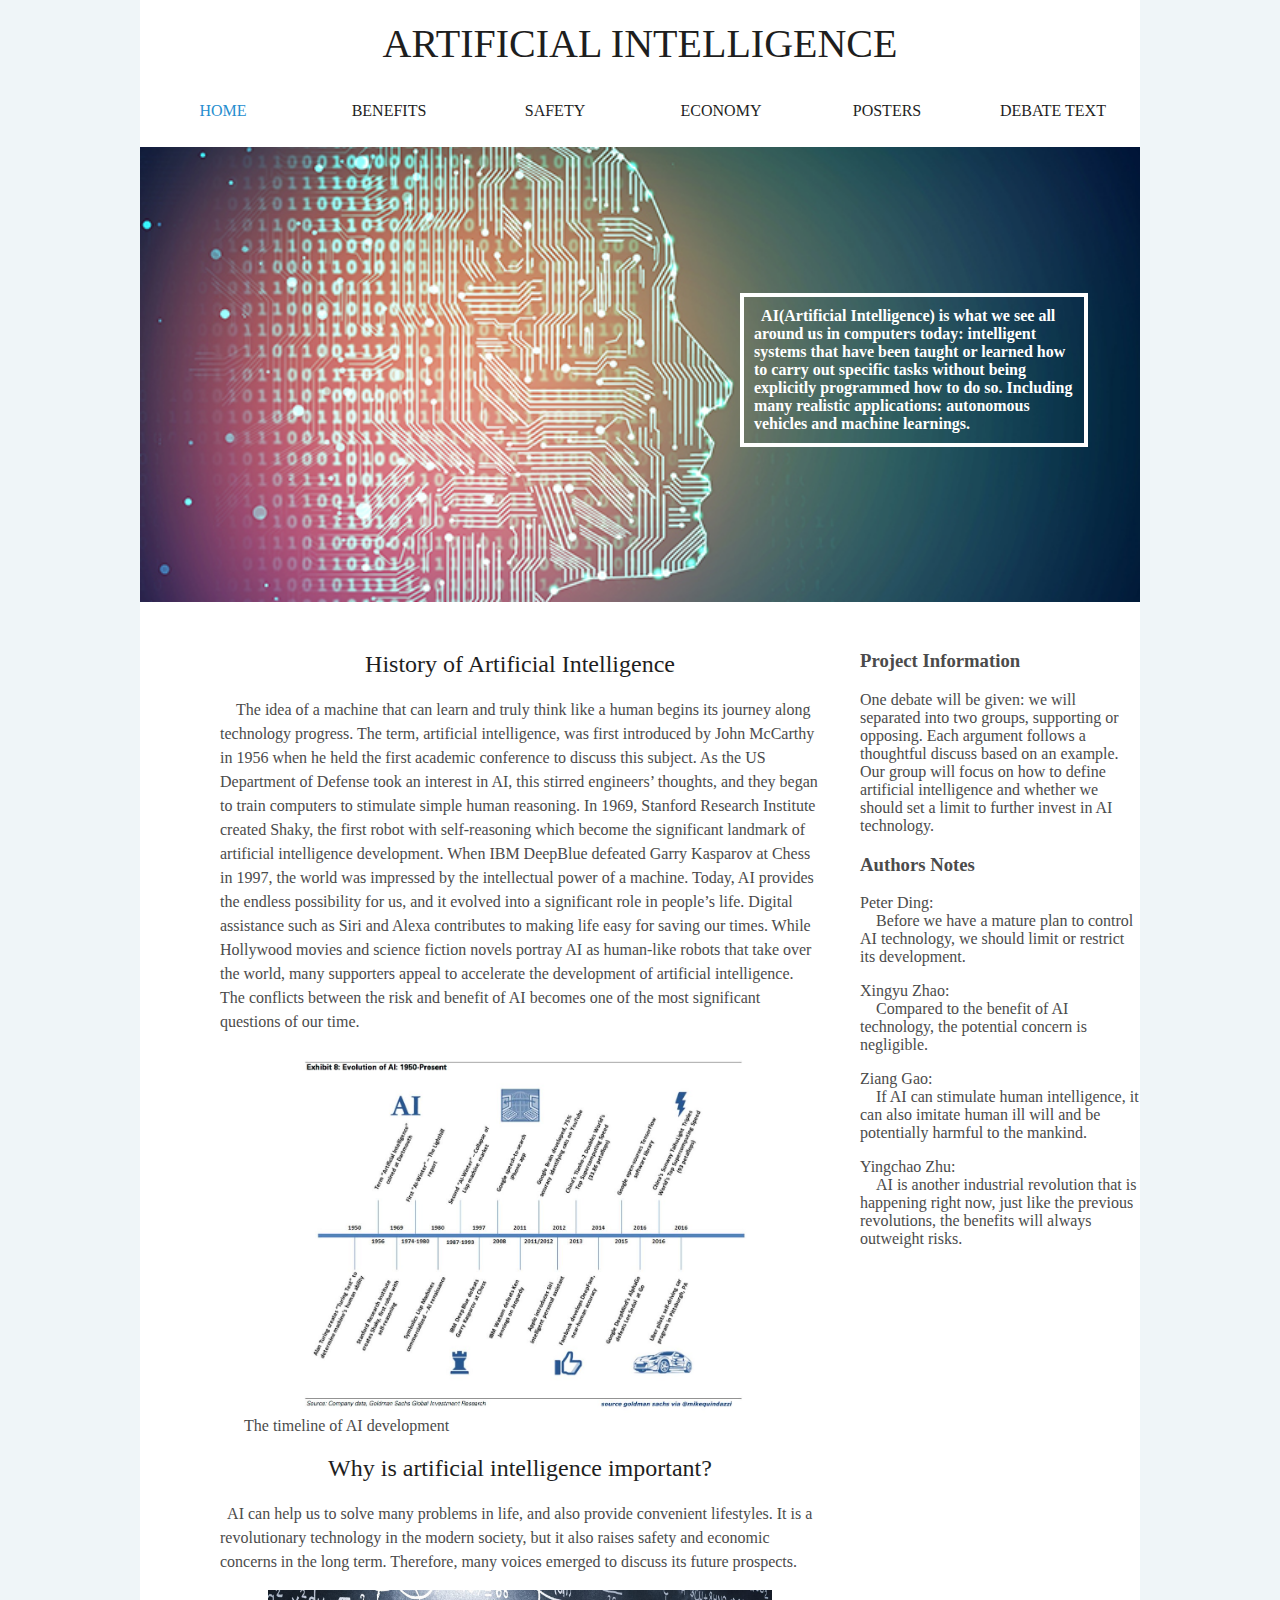
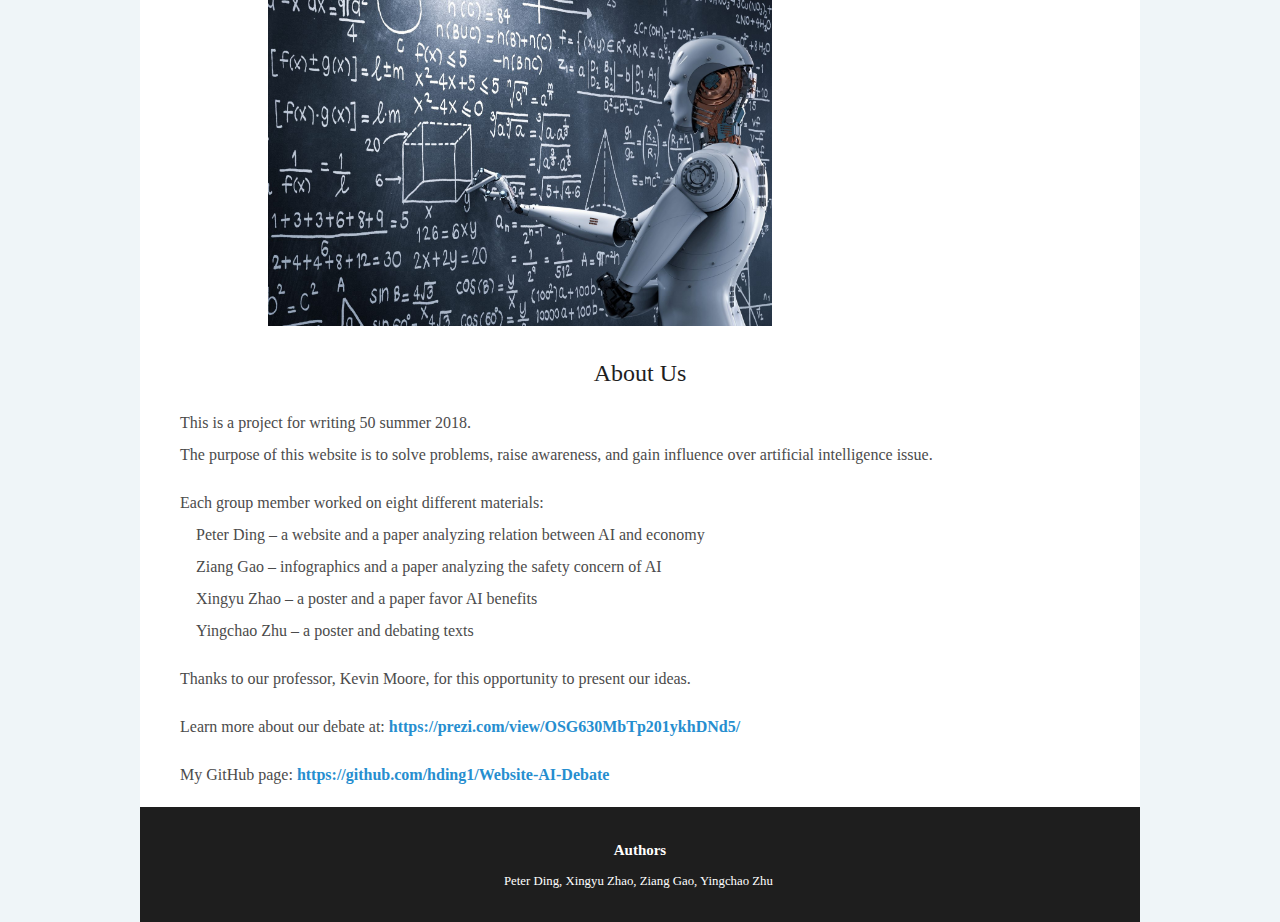
<file: myWeb/index.html>
<!doctype html>
<html>
<head>
<meta charset="UTF-8">
<title>Artificial Intelligence</title>
<link href="styles/reponsive.css" rel="stylesheet" type="text/css">
<!--The following script tag downloads a font from the Adobe Edge Web Fonts server for use within the web page. We recommend that you do not modify it.--><script>var __adobewebfontsappname__="dreamweaver"</script><script src="http://use.edgefonts.net/source-code-pro:n2:default.js" type="text/javascript"></script>
</head>

<body>
<div id="wrapper">
  <header>
    <h1>Artificial Intelligence </h1>
    <nav>
      <h2 id="menulink"><a href="#navlinks">Menu </a></h2>
   	  <ul class="displayed" id="navlinks">
       	<li><a href="index.html" class="thispage">Home</a></li>
       	<li><a href="benefit.html">Benefits</a></li>
		<li><a href="safety.html">Safety</a></li>
		<li><a href="economy.html">Economy</a></li>
       	<li><a href="Posters.html">Posters</a></li>
       	<li><a href="debatetext.html">Debate Text </a></li>
      	</ul>
    </nav>
  </header>
  <div id="hero">
<img src="images/artificial-intelligence-feature.jpg" alt="index picture"/>
<p> &nbsp; AI(Artificial Intelligence) is what we see all around us in computers today: intelligent systems that have been taught or learned how to carry out specific tasks without being explicitly programmed how to do so. Including many realistic applications: autonomous vehicles and machine learnings.</p>
  </div>
	  <aside>
  <h3>Project Information</h3>
  <p>One debate will be given: we will separated into two groups, supporting or opposing. Each argument follows a thoughtful discuss based on an example. Our group will focus on how to define artificial intelligence and whether we should set a limit to further invest in AI technology. </p>
	  <h3>Authors Notes</h3>
      <p>Peter Ding: <br>&emsp;Before we have a mature plan to control AI technology, we should limit or restrict its development.</p>
	  <p>Xingyu Zhao: <br>&emsp;Compared to the benefit of AI technology, the potential concern is negligible. </p>
	  <p>Ziang Gao: <br>
	     If AI can stimulate human intelligence, it can also imitate human ill will and be potentially harmful to the mankind.</p>
	  <p>Yingchao Zhu: <br>&emsp;AI is another industrial revolution that is happening right now, just like the previous revolutions, the benefits will always outweight risks.</p>
  </aside>
  <main>
    <h2>History of Artificial Intelligence</h2>
    <p align="left">&emsp;The idea of a machine that can learn and truly think like a human begins its journey along technology progress. The term, artificial intelligence, was first introduced by John McCarthy in 1956 when he held the first academic conference to discuss this subject. As the US Department of Defense took an interest in AI, this stirred engineers’ thoughts, and they began to train computers to stimulate simple human reasoning. In 1969, Stanford Research Institute created Shaky, the first robot with self-reasoning which become the significant landmark of artificial intelligence development. When IBM DeepBlue defeated Garry Kasparov at Chess in 1997, the world was impressed by the intellectual power of a machine. Today, AI provides the endless possibility for us, and it evolved into a significant role in people’s life. Digital assistance such as Siri and Alexa contributes to making life easy for saving our times. While Hollywood movies and science fiction novels portray AI as human-like robots that take over the world, many supporters appeal to accelerate the development of artificial intelligence. The conflicts between the risk and benefit of AI becomes one of the most significant questions of our time. 
    </p>
    <figure><img src="images/AI_history.jpg" alt="&quot;&quot;"><figcaption>The timeline of AI development</figcaption>
    </figure>
<h2>Why is artificial intelligence important?</h2>
<p> &nbsp; AI can help us to solve many problems in life, and also provide convenient lifestyles. It is a revolutionary technology in the modern society, but it also raises safety and economic concerns in the long term. Therefore, many voices emerged to discuss its future prospects.</p>
<img src="images/index_picture1.jpg">  
	</main>
	

	  	<article>
	<h2>About Us</h2>
    <p>This is a project for writing 50 summer 2018. <br>
    The purpose of this website is to solve problems, raise awareness, and gain influence over artificial intelligence issue.</p>
    <p>Each group member worked on eight different materials:<br>
      &emsp;Peter Ding – a website and a paper analyzing relation between AI and economy<br>
      &emsp;Ziang Gao – infographics and a paper analyzing the safety concern of AI<br>
      &emsp;Xingyu Zhao – a poster and a paper favor AI benefits<br>
      &emsp;Yingchao Zhu – a poster and debating texts</p>
    <p>Thanks to our professor, Kevin Moore, for this opportunity to present our ideas.</p>
    <p>Learn more about our debate at: <a href="https://prezi.com/view/OSG630MbTp201ykhDNd5/">https://prezi.com/view/OSG630MbTp201ykhDNd5/</a></p>
    <p>My GitHub page: <a href="https://github.com/hding1/Website-AI-Debate">https://github.com/hding1/Website-AI-Debate</a></p>
    </article>
  <footer>
  <h3>Authors</h3>
  <p>Peter Ding,&nbsp;Xingyu Zhao, Ziang Gao, Yingchao Zhu&nbsp;</p>
  </footer>
  <script type="text/javascript" src="js/menu.js"></script>
</div>
</body>
</html>
</file>
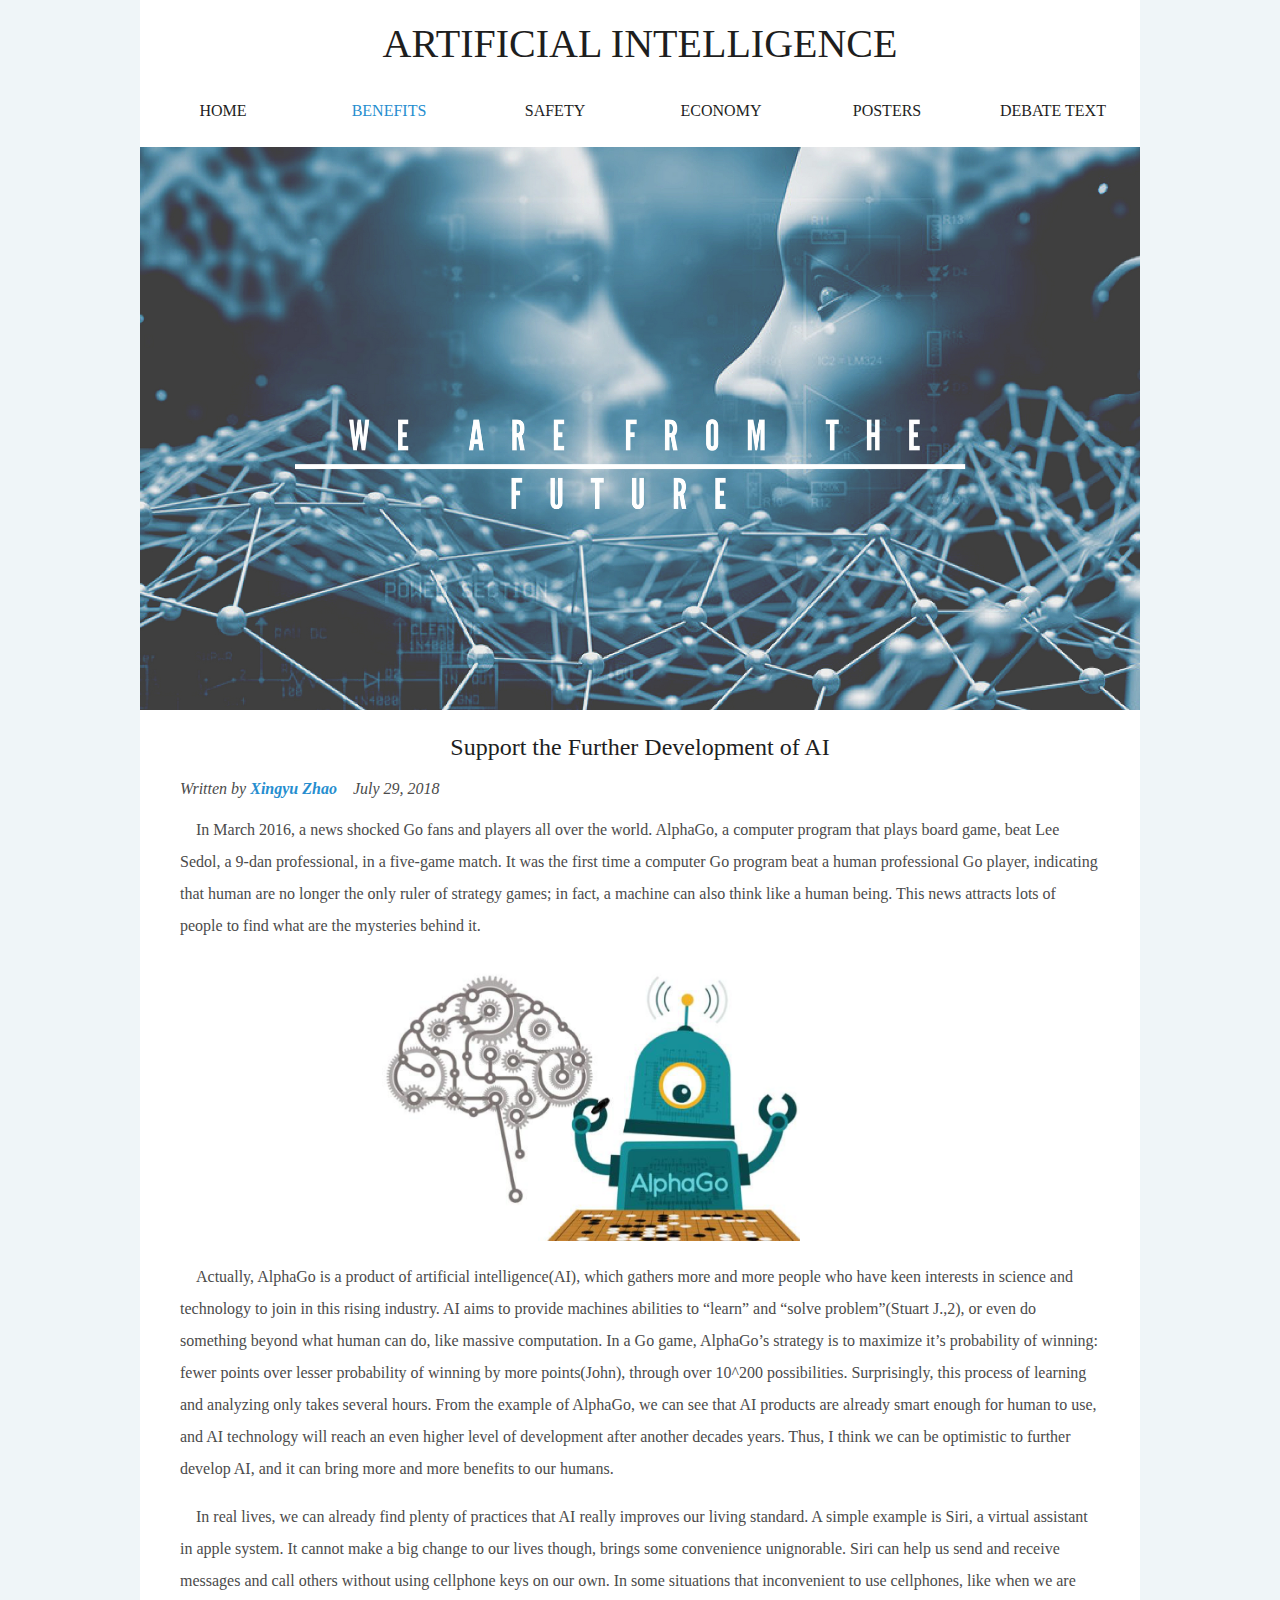
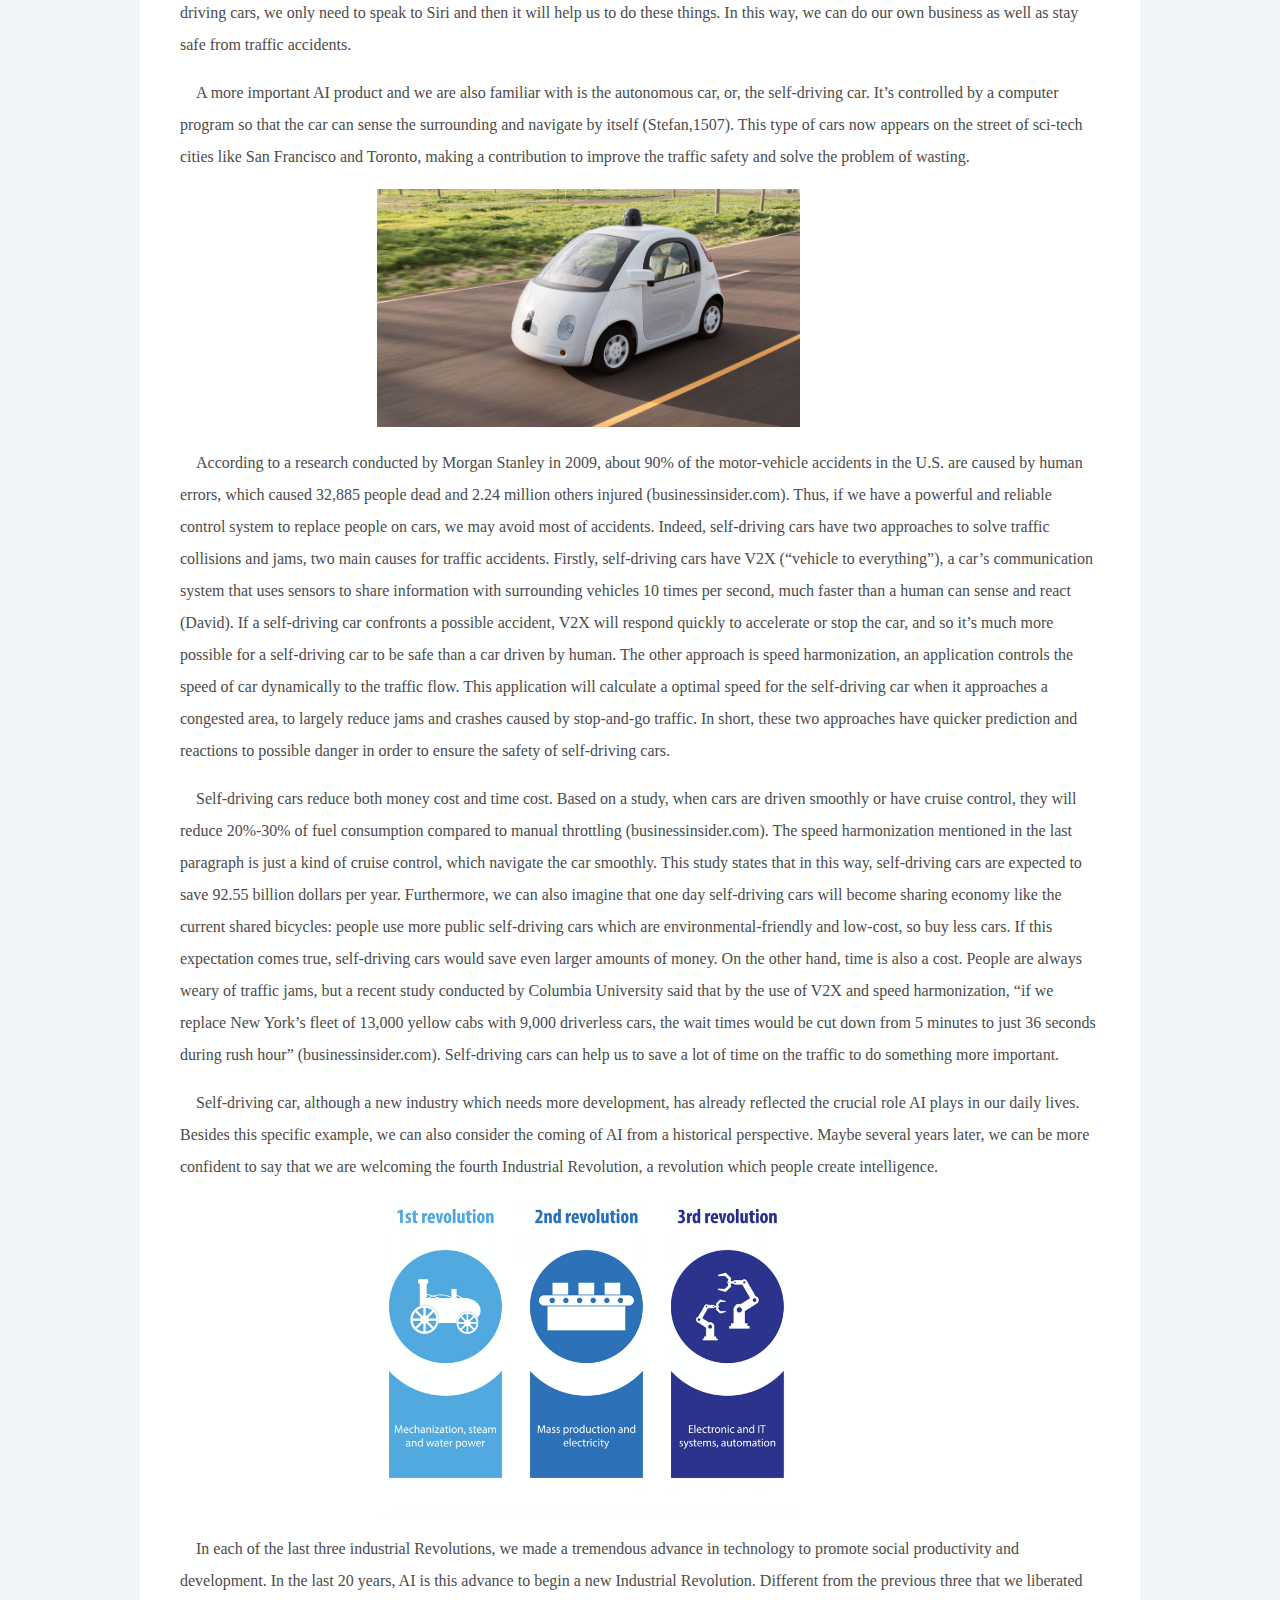
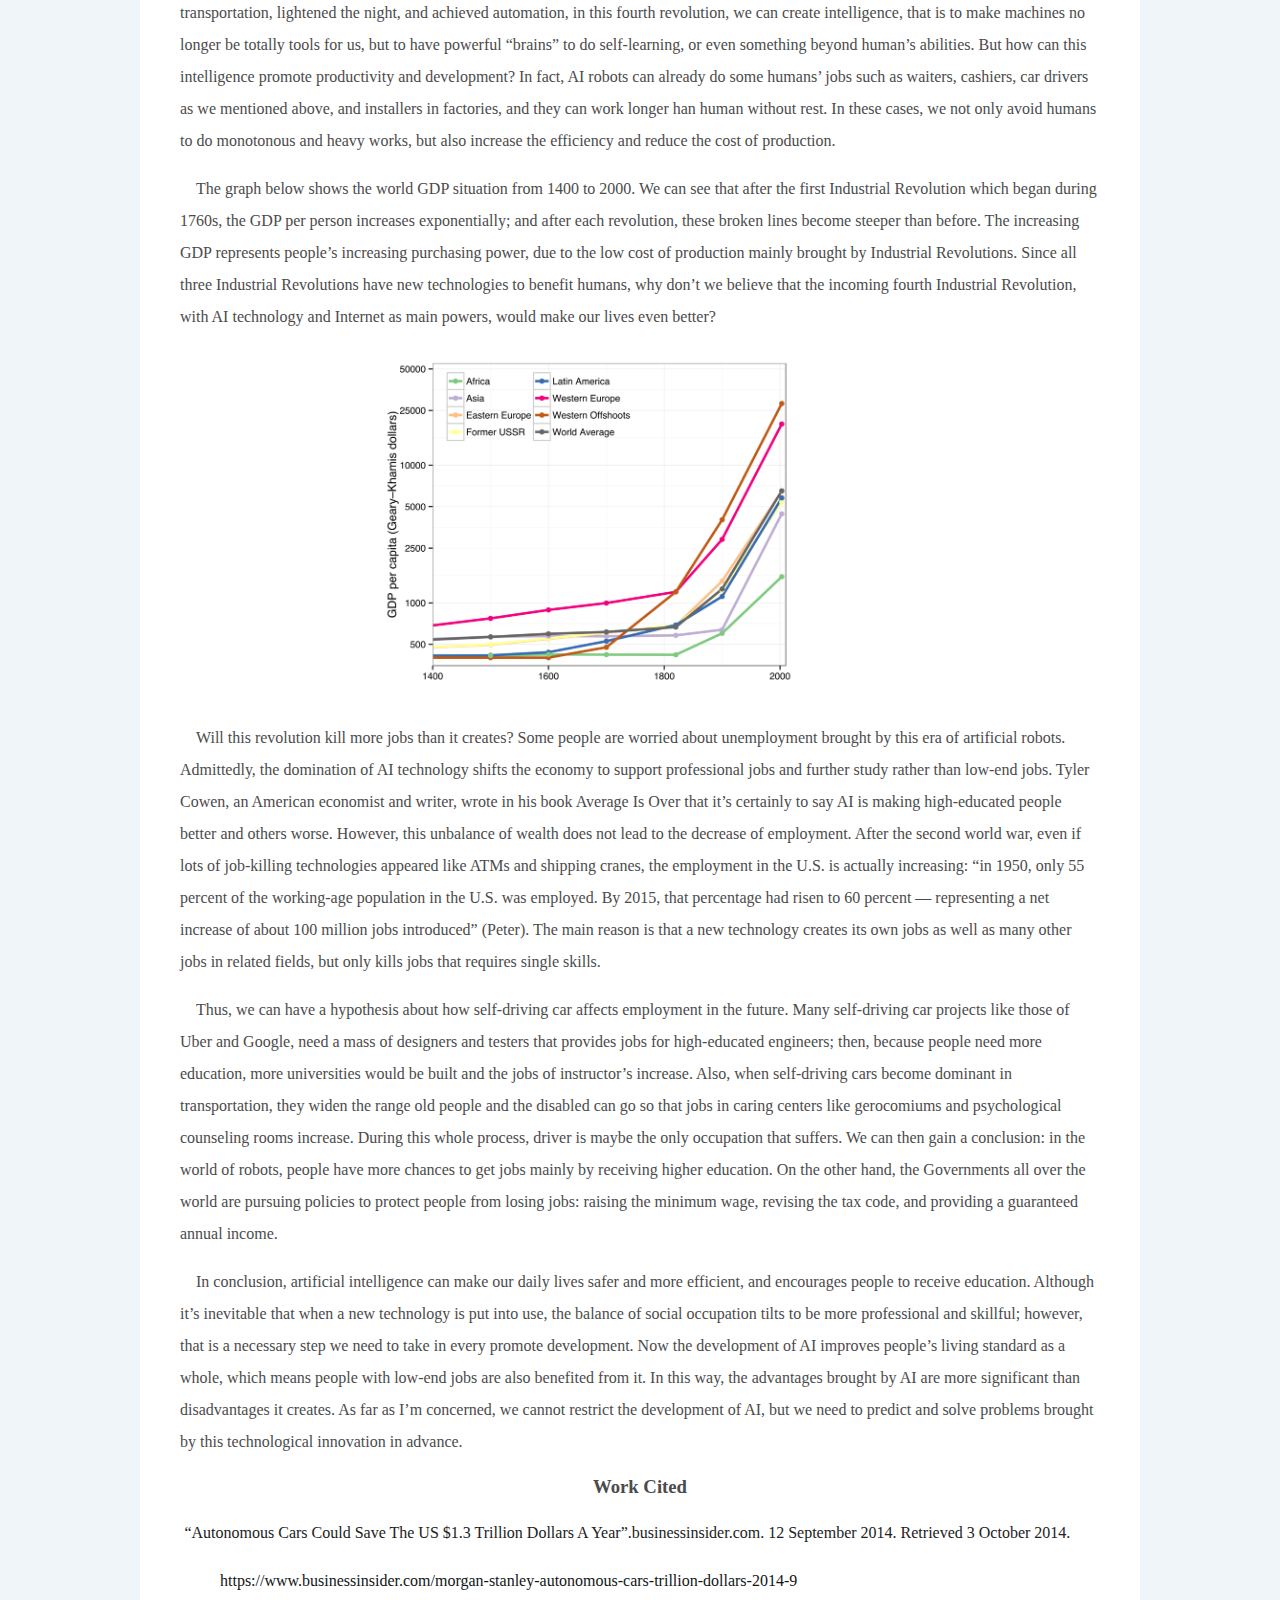
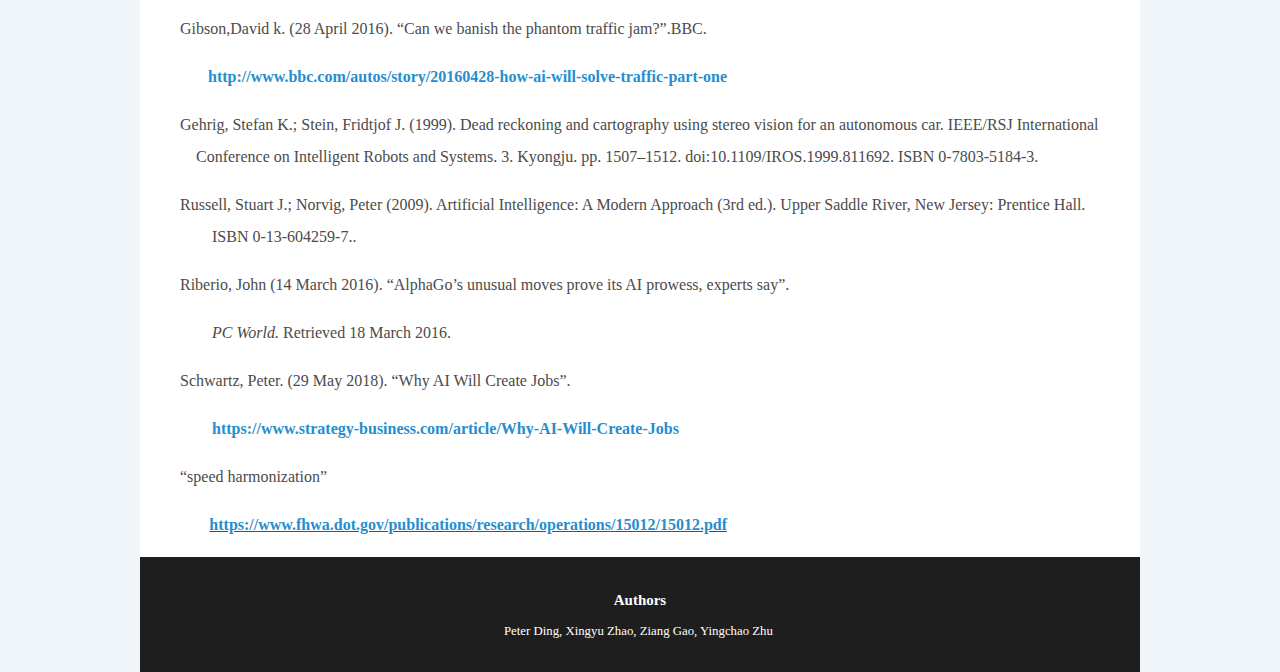
<file: myWeb/benefit.html>
<!doctype html>
<html>
<head>
<meta charset="UTF-8">
<title>Benefits</title>
<link href="styles/reponsive.css" rel="stylesheet" type="text/css">
<style type="text/css">
<!--
p.1 {
margin:0in;
margin-bottom:.0001pt;
line-height:115%;
font-size:11.0pt;
font-family:Arial;
color:black;
text-underline:black;
}
p.a0 {
margin:0in;
margin-bottom:.0001pt;
font-size:11.0pt;
font-family:"Helvetica Neue";
color:black;
}
span.Hyperlink2 {
color:#1155CC;
text-underline:single;
text-decoration:underline;
}
-->
</style>
</head>

<body>

<div id="wrapper">
  <header>
    <h1>Artificial Intelligence</h1>
    <nav>
      <h2 id="menulink"><a href="#navlinks">Menu </a></h2>
   	  <ul class="displayed" id="navlinks">
       	<li><a href="index.html">Home</a></li>
       	<li><a href="benefit.html" class="thispage">Benefits</a></li>
		<li><a href="safety.html" >Safety</a></li>
		<li><a href="economy.html">Economy</a></li>
       	<li><a href="Posters.html">Posters</a></li>
     	<li><a href="debatetext.html">Debate Text </a></li>
      	</ul>
    </nav>
  </header>
	  <div id="hero">
<img src="posters/Poster3ByXingyuZhao.jpg" alt="index picture"/>
  </div>
	<article>
	<h2>Support the Further Development of AI</h2>
	<address> Written by <a href="mailto:xingyu_zhao@ucsb.edu">Xingyu Zhao</a>&emsp;July 29, 2018<br> 
	</address>
	<p>&emsp;In March 2016, a news shocked Go fans and players all over the world. AlphaGo, a computer program that plays board game, beat Lee Sedol, a 9-dan professional, in a five-game match. It was the first time a computer Go program beat a human professional Go player, indicating that human are no longer the only ruler of strategy games; in fact, a machine can also think like a human being. This news attracts lots of people to find what are the mysteries behind it.</p>
	<figure><img src="images/benefits_AlphaGo.png" alt=""/>
	  
	  </figure>
	<p>&emsp;Actually, AlphaGo is a product of artificial intelligence(AI), which gathers more and more people who have keen interests in science and technology to join in this rising industry. AI aims to provide machines abilities to “learn” and “solve problem”(Stuart J.,2), or even do something beyond what human can do, like massive computation. In a Go game, AlphaGo’s strategy is to maximize it’s probability of winning: fewer points over lesser probability of winning by more points(John), through over 10^200 possibilities. Surprisingly, this process of learning and analyzing only takes several hours. From the example of AlphaGo, we can see that AI products are already smart enough for human to use, and AI technology will reach an even higher level of development after another decades years. Thus, I think we can be optimistic to further develop AI, and it can bring more and more benefits to our humans. </p>
	<p>&emsp;In real lives, we can already find plenty of practices that AI really improves our living standard. A simple example is Siri, a virtual assistant in apple system. It cannot make a big change to our lives though, brings some convenience unignorable. Siri can help us send and receive messages and call others without using cellphone keys on our own. In some situations that inconvenient to use cellphones, like when we are driving cars, we only need to speak to Siri and then it will help us to do these things. In this way, we can do our own business as well as stay safe from traffic accidents.</p>
    <p>&emsp;A more important AI product and we are also familiar with is the autonomous car, or, the self-driving car. It’s controlled by a computer program so that the car can sense the surrounding and navigate by itself (Stefan,1507). This type of cars now appears on the street of sci-tech cities like San Francisco and Toronto, making a contribution to improve the traffic safety and solve the problem of wasting.</p>
	<figure><img src="images/benefits_car.png" alt=""/></figure>
	<p>&emsp;According to a research conducted by Morgan Stanley in 2009, about 90% of the motor-vehicle accidents in the U.S. are caused by human errors, which caused 32,885 people dead and 2.24 million others injured (businessinsider.com). Thus, if we have a powerful and reliable control system to replace people on cars, we may avoid most of accidents. Indeed, self-driving cars have two approaches to solve traffic collisions and jams, two main causes for traffic accidents. Firstly, self-driving cars have V2X (“vehicle to everything”), a car’s communication system that uses sensors to share information with surrounding vehicles 10 times per second, much faster than a human can sense and react (David). If a self-driving car confronts a possible accident, V2X will respond quickly to accelerate or stop the car, and so it’s much more possible for a self-driving car to be safe than a car driven by human. The other approach is speed harmonization, an application controls the speed of car dynamically to the traffic flow. This application will calculate a optimal speed for the self-driving car when it approaches a congested area, to largely reduce jams and crashes caused by stop-and-go traffic. In short, these two approaches have quicker prediction and reactions to possible danger in order to ensure the safety of self-driving cars.</p>
    <p>&emsp;Self-driving cars reduce both money cost and time cost. Based on a study, when cars are driven smoothly or have cruise control, they will reduce 20%-30% of fuel consumption compared to manual throttling (businessinsider.com). The speed harmonization mentioned in the last paragraph is just a kind of cruise control, which navigate the car smoothly. This study states that in this way, self-driving cars are expected to save 92.55 billion dollars per year. Furthermore, we can also imagine that one day self-driving cars will become sharing economy like the current shared bicycles: people use more public self-driving cars which are environmental-friendly and low-cost, so buy less cars. If this expectation comes true, self-driving cars would save even larger amounts of money. On the other hand, time is also a cost. People are always weary of traffic jams, but a recent study conducted by Columbia University said that by the use of V2X and speed harmonization, “if we replace New York’s fleet of 13,000 yellow cabs with 9,000 driverless cars, the wait times would be cut down from 5 minutes to just 36 seconds during rush hour” (businessinsider.com). Self-driving cars can help us to save a lot of time on the traffic to do something more important.</p>
    <p>&emsp;Self-driving car, although a new industry which needs more development, has already reflected the crucial role AI plays in our daily lives. Besides this specific example, we can also consider the coming of AI from a historical perspective. Maybe several years later, we can be more confident to say that we are welcoming the fourth Industrial Revolution, a revolution which people create intelligence.</p>
		<figure><img src="images/benefit_revolution.png" alt=""/></figure>

    <p>&emsp;In each of the last three industrial Revolutions, we made a tremendous advance in technology to promote social productivity and development. In the last 20 years, AI is this advance to begin a new Industrial Revolution. Different from the previous three that we liberated transportation, lightened the night, and achieved automation, in this fourth revolution, we can create intelligence, that is to make machines no longer be totally tools for us, but to have powerful “brains” to do self-learning, or even something beyond human’s abilities. But how can this intelligence promote productivity and development? In fact, AI robots can already do some humans’ jobs such as waiters, cashiers, car drivers as we mentioned above, and installers in factories, and they can work longer han human without rest. In these cases, we not only avoid humans to do monotonous and heavy works, but also increase the efficiency and reduce the cost of production. </p>
    <p>&emsp;The graph below shows the world GDP situation from 1400 to 2000. We can see that after the first Industrial Revolution which began during 1760s, the GDP per person increases exponentially; and after each revolution, these broken lines become steeper than before. The increasing GDP represents people’s increasing purchasing power, due to the low cost of production mainly brought by Industrial Revolutions. Since all three Industrial Revolutions
have new technologies to benefit humans, why don’t we believe that the incoming fourth Industrial Revolution, with AI technology and Internet as main powers, would make our lives even better?   

    </p>
		<figure><img src="images/benefit_graph.png" alt=""/></figure>
    <p>&emsp;Will this revolution kill more jobs than it creates? Some people are worried about unemployment brought by this era of artificial robots. Admittedly, the domination of AI technology shifts the economy to support professional jobs and further study rather than low-end jobs.  Tyler Cowen, an American economist and writer, wrote in his book Average Is Over that it’s certainly to say AI is making high-educated people better and others worse. However, this unbalance of wealth does not lead to the decrease of employment. After the second world war, even if lots of job-killing technologies appeared like ATMs and shipping cranes, the employment in the U.S. is actually increasing: “in 1950, only 55 percent of the working-age population in the U.S. was employed. By 2015, that percentage had risen to 60 percent — representing a net increase of about 100 million jobs introduced” (Peter). The main reason is that a new technology creates its own jobs as well as many other jobs in related fields, but only kills jobs that requires single skills. </p>
  	<p>&emsp;Thus, we can have a hypothesis about how self-driving car affects employment in the future. Many self-driving car projects like those of Uber and Google, need a mass of designers and testers that provides jobs for high-educated engineers; then, because people need more education, more universities would be built and the jobs of instructor’s increase. Also, when self-driving cars become dominant in transportation, they widen the range old people and the disabled can go so that jobs in caring centers like gerocomiums and psychological counseling rooms increase. During this whole process, driver is maybe the only occupation that suffers. We can then gain a conclusion: in the world of robots, people have more chances to get jobs mainly by receiving higher education. On the other hand, the Governments all over the world are pursuing policies to protect people from losing jobs: raising the minimum wage, revising the tax code, and providing a guaranteed annual income.</p>
	<p>&emsp;In conclusion, artificial intelligence can make our daily lives safer and more efficient, and encourages people to receive education. Although it’s inevitable that when a new technology is put into use, the balance of social occupation tilts to be more professional and skillful; however, that is a necessary step we need to take in every promote development. Now the development of AI improves people’s living standard as a whole, which means people with low-end jobs are also benefited from it. In this way, the advantages brought by AI are more significant than disadvantages it creates. As far as I’m concerned, we cannot restrict the development of AI, but we need to predict and solve problems brought by this technological innovation in advance.</p>
    <h3 align="center">Work Cited</h3>
    <p class="a0" style="margin-left:.5in;text-indent:-.5in;line-height:200%;"><span style="line-height:200%; font-family:Helvetica; font-size:12.0pt; color:#212121; background:white; "> </span><span style="line-height:200%; font-family:'Times New Roman'; font-size:12.0pt; color:#212121; background:white; ">&ldquo;Autonomous Cars Could Save The US $1.3 Trillion Dollars A Year&rdquo;.</span><span style="font-family:'Times New Roman'; font-size:12.0pt; color:#212121; background:white; ">businessinsider.com. 12 September 2014. Retrieved 3 October 2014.</span><span style="line-height:200%; font-family:'Times New Roman'; font-size:12.0pt; color:#663366; background:white; "> </span></p>
    <p class="1" style="margin-left:30.0pt;line-height:200%;"><span style="line-height:200%; font-family:'Times New Roman'; font-size:12.0pt; color:#111516; background:white; ">https://www.businessinsider.com/morgan-stanley-autonomous-cars-trillion-dollars-2014-9</span><span style="font-family:'Times New Roman'; font-size:12.0pt; color:#111516; background:white; "> </span></p>
    <p class="1" style="line-height:200%;"><span style="font-family:'Times New Roman'; font-size:12.0pt; ">Gibson,David k. (28 April 2016). </span><span style="font-family:'Times New Roman'; font-size:12.0pt; ">&ldquo;Can we banish the phantom traffic jam?&rdquo;</span><span style="font-family:'Times New Roman'; font-size:12.0pt; ">.BBC.</span><span style="font-family:'Times New Roman'; font-size:12.0pt; "> </span></p>
    <p class="1" style="line-height:200%;"><span style="font-family:'Times New Roman'; font-size:12.0pt; ">       <a href="http://www.bbc.com/autos/story/20160428-how-ai-will-solve-traffic-part-one">http://www.bbc.com/autos/story/20160428-how-ai-will-solve-traffic-part-one</a></span></p>
    <p class="1" style="margin-left:12.0pt;text-indent:-12.0pt;line-height:200%;"><span style="font-family:'Times New Roman'; font-size:12.0pt; ">Gehrig, Stefan K.; Stein, Fridtjof J. (1999). Dead reckoning and cartography using stereo vision for an autonomous car. IEEE/RSJ International Conference on Intelligent Robots and Systems. 3. Kyongju. pp. 1507–1512. doi:10.1109/IROS.1999.811692. ISBN 0-7803-5184-3.</span></p>
    <p class="1" style="margin-left:24.0pt;text-indent:-24.0pt;line-height:200%;"><span style="font-family:'Times New Roman'; font-size:12.0pt; ">Russell, Stuart J.; Norvig, Peter (2009). Artificial Intelligence: A Modern Approach (3rd ed.). Upper Saddle River, New Jersey: Prentice Hall. ISBN 0-13-604259-7..</span></p>
    <p class="1" style="line-height:200%;"><span style="font-family:'Times New Roman'; font-size:12.0pt; ">Riberio, John (14 March 2016). &ldquo;AlphaGo&rsquo;s unusual moves prove its AI prowess, experts say&rdquo;.</span></p>
    <p class="1" style="line-height:200%;"><span style="font-family:'Times New Roman'; font-size:12.0pt; ">        <em>PC World.</em> Retrieved 18 March 2016.</span></p>
    <p class="1" style="line-height:200%;"><span style="font-family:'Times New Roman'; font-size:12.0pt; ">Schwartz, Peter. (29 May 2018). &ldquo;Why AI Will Create Jobs&rdquo;.</span></p>
    <p class="1" style="text-indent:24.0pt;line-height:200%;"><span style="font-family:'Times New Roman'; font-size:12.0pt; "><a href="https://www.strategy-business.com/article/Why-AI-Will-Create-Jobs">https://www.strategy-business.com/article/Why-AI-Will-Create-Jobs</a></span></p>
    <p class="1" style="line-height:200%;"><span style="font-family:'Times New Roman'; font-size:12.0pt; ">&ldquo;speed harmonization&rdquo;</span></p>
    <p class="1" style="text-indent:22.0pt;line-height:200%;"><span class="Hyperlink2"><a href="https://www.fhwa.dot.gov/publications/research/operations/15012/15012.pdf"><span style="font-family:'Times New Roman'; font-size:12.0pt; ">https://www.fhwa.dot.gov/publications/research/operations/15012/15012.pdf</span></a></span><span style="font-family:'Times New Roman'; font-size:12.0pt; ">  </span></p>
    </article>
<!--
  <main>Content for New main Tag Goes Here</main>
  <aside>Content for New aside Tag Goes Here</aside>
-->
  <footer>
  <h3>Authors</h3>
  <p>Peter Ding,&nbsp;Xingyu Zhao, Ziang Gao, Yingchao Zhu&nbsp;</p>
  </footer>
</div>

</body>
</html>
</file>
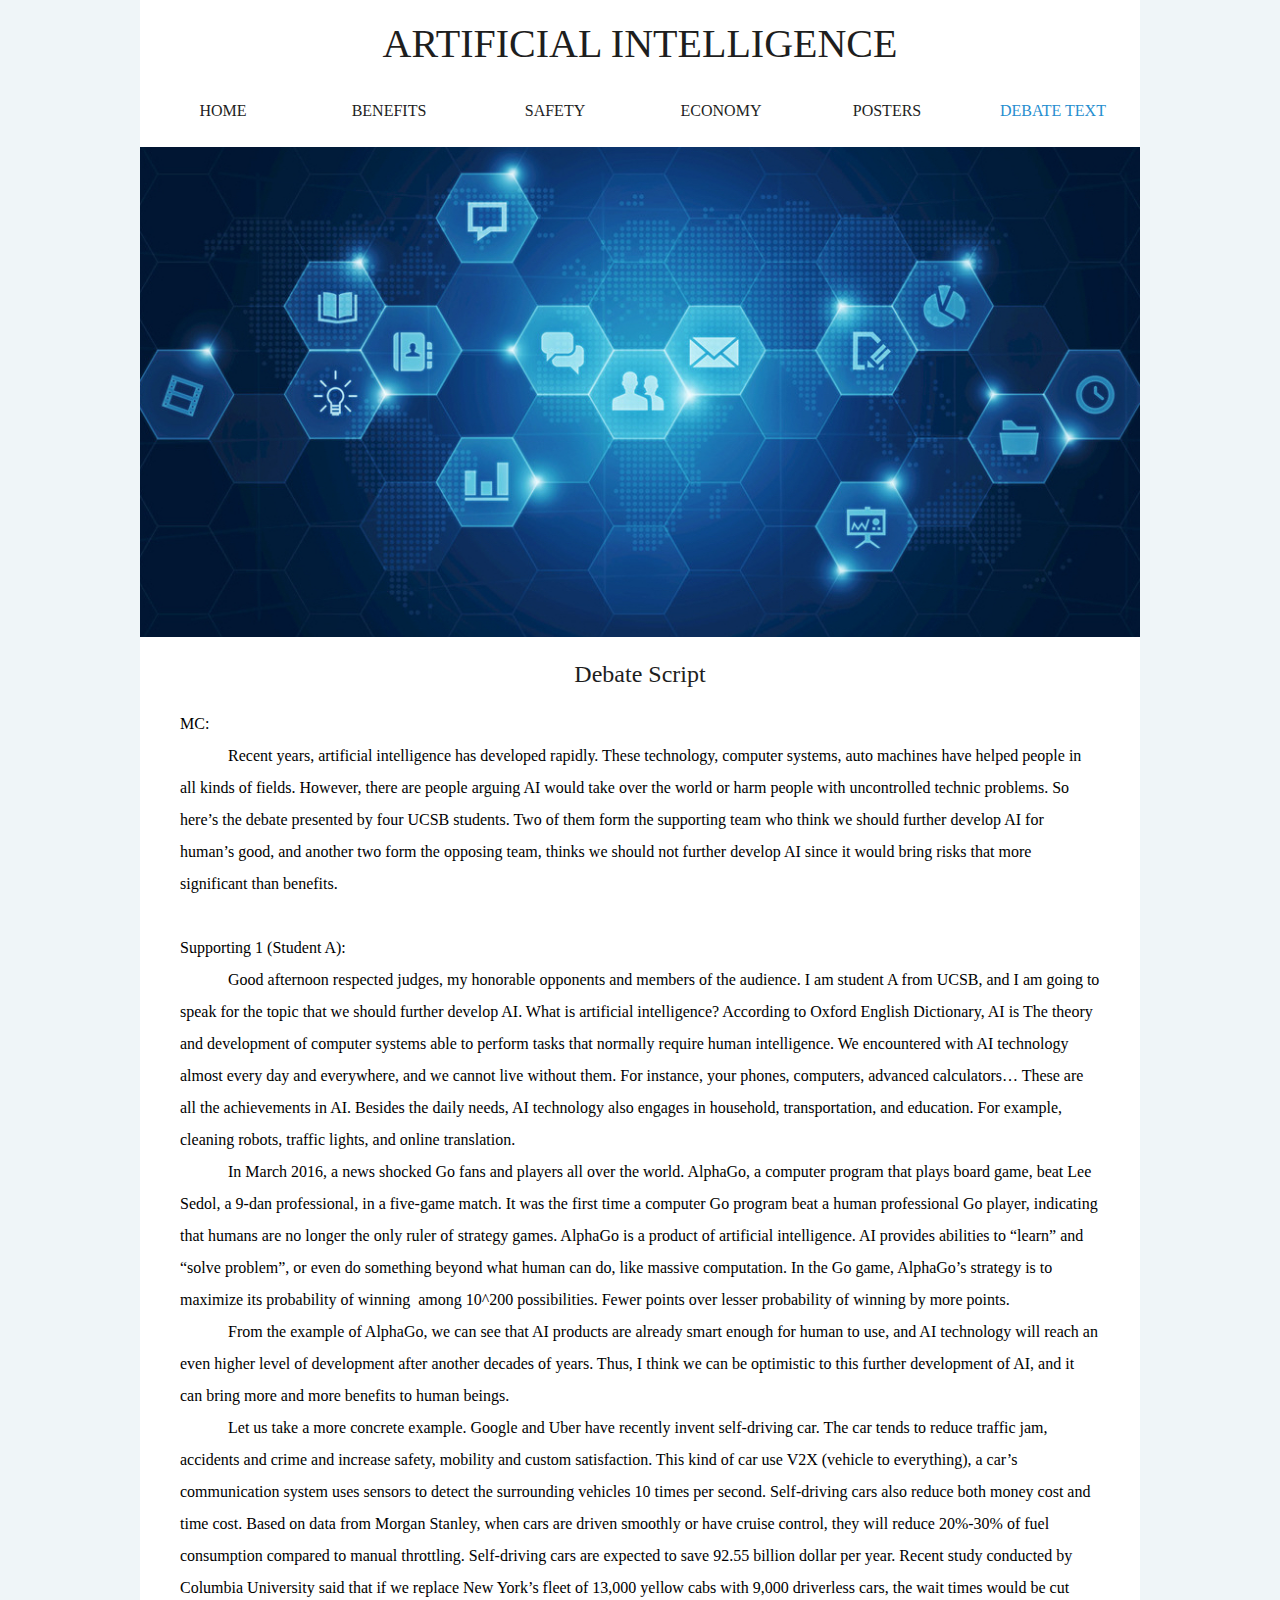
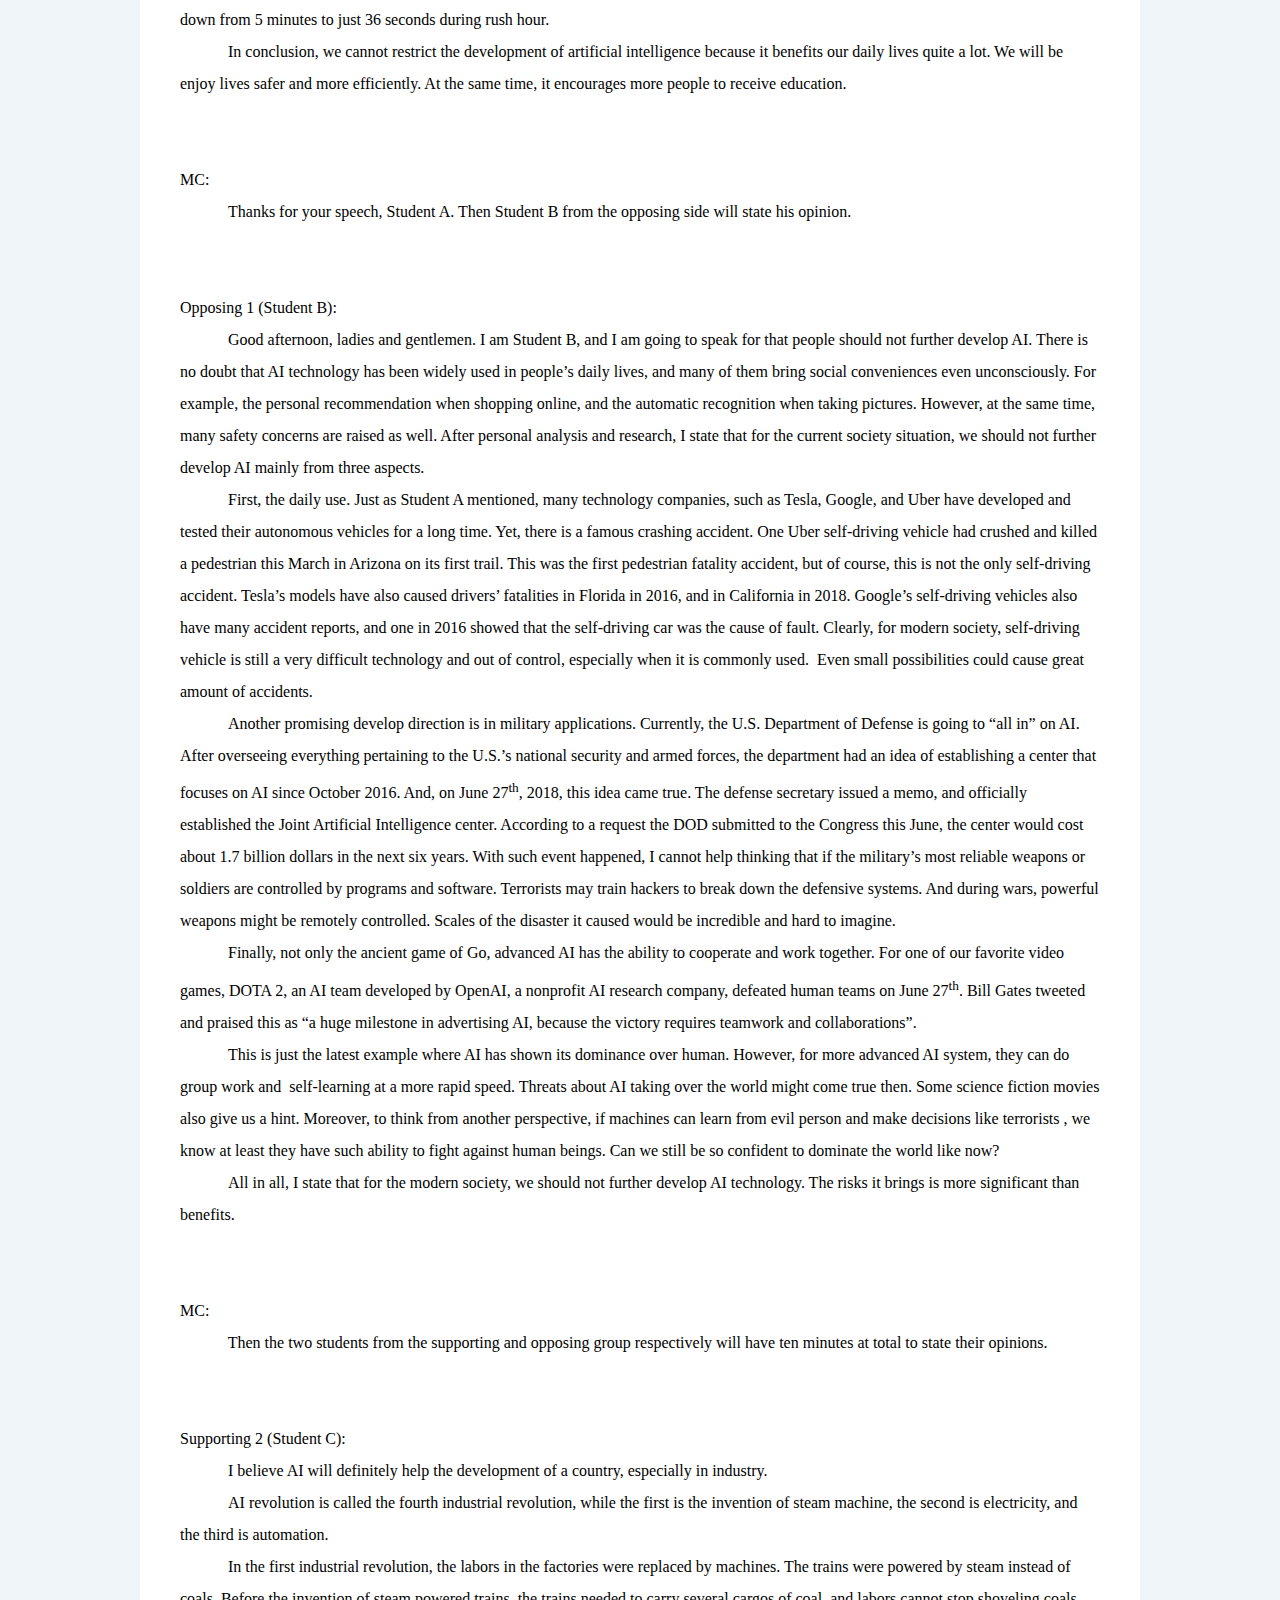
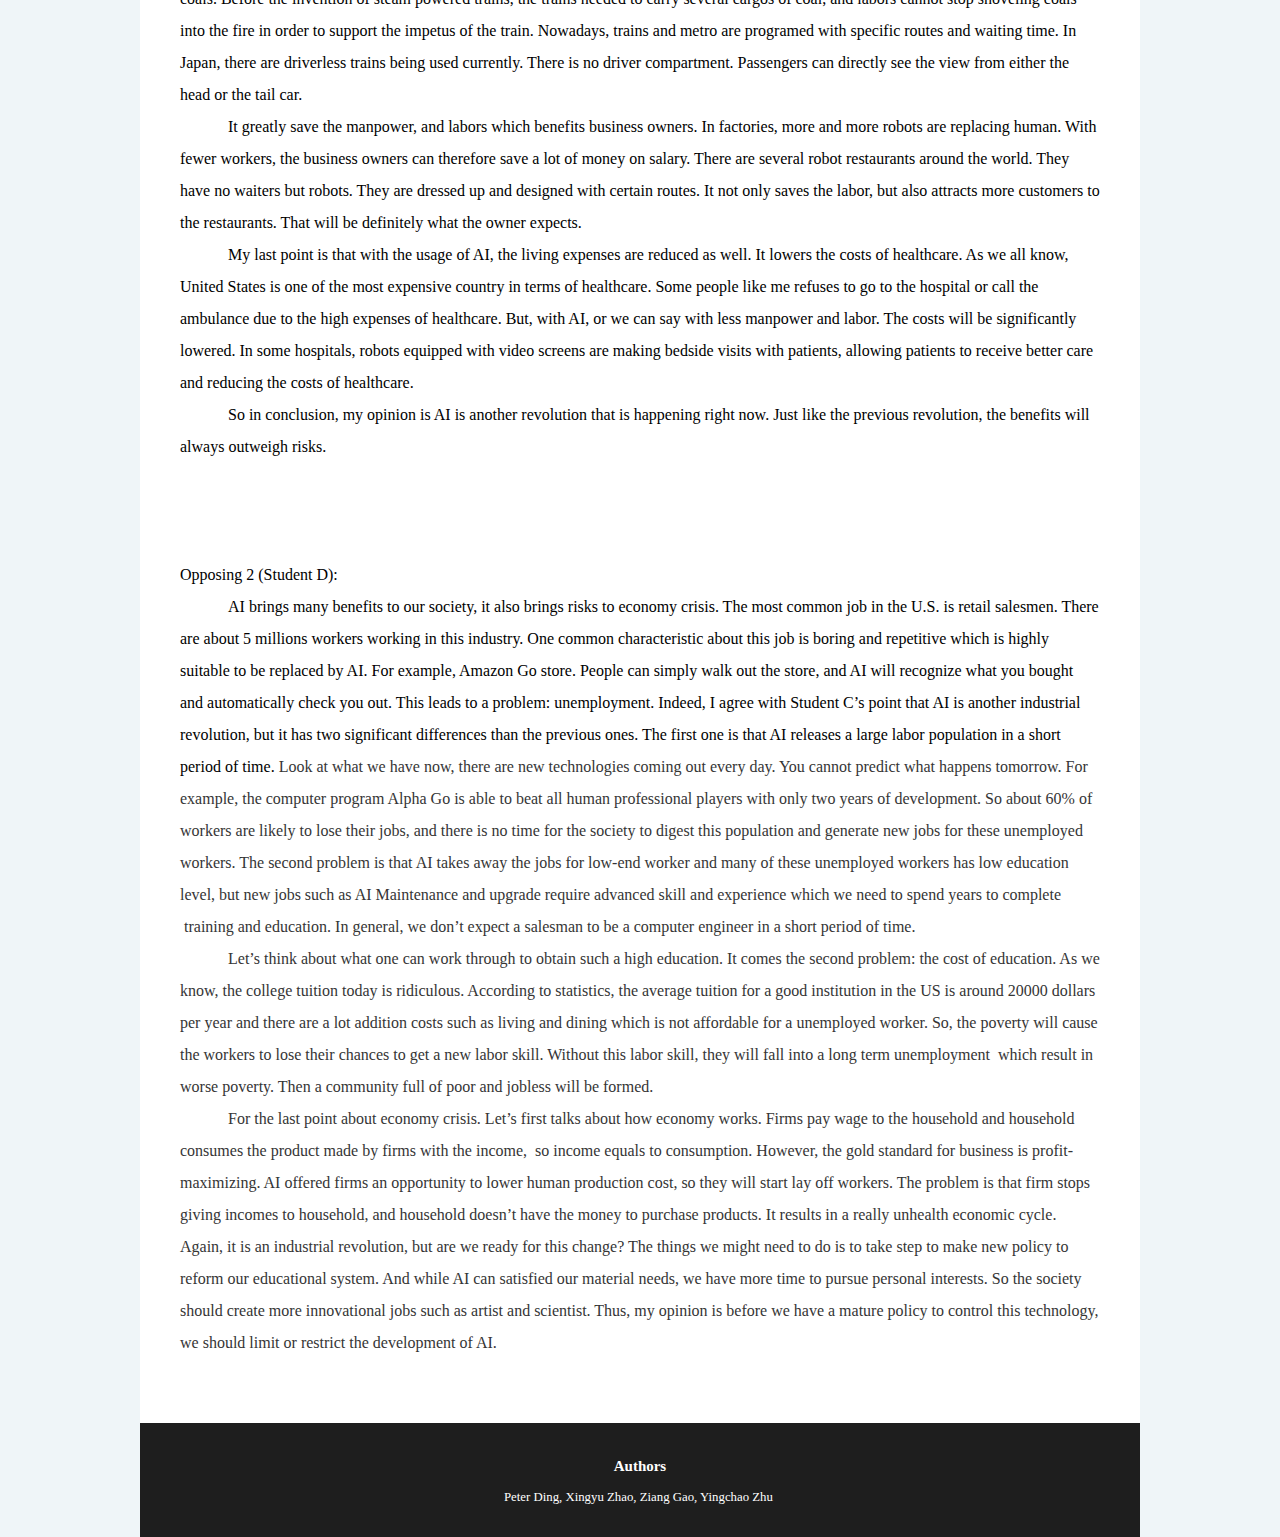
<file: myWeb/debatetext.html>
<!doctype html>
<html>
<head>
<meta charset="UTF-8">
<title>AboutUs</title>
<link href="styles/reponsive.css" rel="stylesheet" type="text/css">
<style type="text/css">
<!--
p.MsoNormal {
margin:0in;
margin-bottom:.0001pt;
font-size:12.0pt;
font-family:Calibri;
}
-->
</style>
</head>

<body>

<div id="wrapper">
  <header>
    <h1>Artificial Intelligence </h1>
    <nav>
      <h2 id="menulink"><a href="#navlinks">Menu </a></h2>
   	  <ul class="displayed" id="navlinks">
       	<li><a href="index.html">Home</a></li>
       	<li><a href="benefit.html">Benefits</a></li>
		<li><a href="safety.html">Safety</a></li>
		<li><a href="economy.html">Economy</a></li>
       	<li><a href="Posters.html">Posters</a></li>
       	<li><a href="debatetext.html" class="thispage">Debate Text </a></li>
   	  </ul>
    </nav>
  </header>
  <div id="hero">
<img src="images/about_us.jpg" alt="index picture"/>
  </div>
  	<article>
		<h2>Debate Script</h2>
      <p class="MsoNormal"><span style="font-family:'Times New Roman'; color:black; ">MC: </span></p>
      <p class="MsoNormal" style="text-indent:.5in;"><span style="font-family:'Times New Roman'; color:black; ">Recent years, artificial intelligence has developed rapidly. These technology, computer systems, auto machines have helped people in all kinds of fields. However, there are people arguing AI would take over the world or harm people with uncontrolled technic problems. So here&rsquo;s the debate presented by four UCSB students. Two of them form the supporting team who think we should further develop AI for human&rsquo;s good, and another two form the opposing team, thinks we should not further develop AI since it would bring risks that more significant than benefits. </span></p>
      <p class="MsoNormal"><span style="font-family:'Times New Roman'; color:black; ">&nbsp;</span></p>
      <p class="MsoNormal"><span style="font-family:'Times New Roman'; color:black; ">Supporting 1 (Student A):</span></p>
      <p class="MsoNormal" style="text-indent:.5in;"><span style="font-family:'Times New Roman'; color:black; ">Good afternoon respected judges, my honorable opponents and members of the audience. I am student A from UCSB, and I am going to speak for the topic that we should further develop AI. What is artificial intelligence? According to Oxford English Dictionary, AI is </span><span style="font-family:'Times New Roman'; color:black; background:white; ">The theory and development of computer systems able to perform tasks that normally require human intelligence.</span><span style="font-family:'Times New Roman'; color:black; "> </span><span style="font-family:'Times New Roman'; color:black; ">We encountered with AI technology almost every day and everywhere, and we cannot live without them. For instance, your phones, computers, advanced calculators… These are all the achievements in AI. Besides the daily needs, AI technology also engages in household, transportation, and education. For example, cleaning robots, traffic lights, and online translation. </span></p>
      <p class="MsoNormal" style="text-indent:.5in;"><span style="font-family:'Times New Roman'; color:black; ">In March 2016, a news shocked Go fans and players all over the world. AlphaGo, a computer program that plays board game, </span><span style="font-family:'Times New Roman'; color:black; ">beat Lee Sedol</span><span style="font-family:'Times New Roman'; color:black; ">, a 9-dan professional, in a five-game match. It was the first time a computer Go program beat a human professional Go player, indicating that humans are no longer the only ruler of strategy games. AlphaGo is a product of artificial intelligence. AI provides abilities to &ldquo;learn&rdquo; and &ldquo;solve problem&rdquo;, or even do something beyond what human can do, like massive computation. In the Go game, AlphaGo&rsquo;s strategy is to maximize its probability of winning &nbsp;among 10^200 possibilities. Fewer points over lesser probability of winning by more points. </span></p>
      <p class="MsoNormal" style="text-indent:.5in;"><span style="font-family:'Times New Roman'; color:black; ">From the example of AlphaGo, we can see that AI products are already smart enough for human to use, and AI technology will reach an even higher level of development after another decades of years. Thus, I think we can be optimistic to this further development of AI, and it can bring more and more benefits to human beings. </span></p>
      <p class="MsoNormal" style="text-indent:.5in;"><span style="font-family:'Times New Roman'; color:black; ">Let us take a more concrete example. Google and Uber have recently invent self-driving car. The car tends to reduce traffic jam, accidents and crime and increase safety, mobility and custom satisfaction. This kind of car use </span><span style="font-family:'Times New Roman'; color:black; ">V2X (vehicle to everything), a car&rsquo;s communication system uses sensors </span><span style="font-family:'Times New Roman'; color:black; ">to detect the surrounding </span><span style="font-family:'Times New Roman'; color:black; ">vehicles 10 times per second</span><span style="font-family:'Times New Roman'; color:black; ">.</span><span style="font-family:'Times New Roman'; color:black; "> Self-driving cars also reduce both money cost and time cost. Based on data from Morgan Stanley, when cars are driven smoothly or have cruise control, they will reduce 20%-30% of fuel consumption compared to manual throttling. Self-driving cars are expected to save 92.55 billion dollar per year. Recent study conducted by Columbia University said that if we replace New York&rsquo;s fleet of 13,000 yellow cabs with 9,000 driverless cars, the wait times would be cut down from 5 minutes to just 36 seconds during rush hour. </span></p>
      <p class="MsoNormal" style="text-indent:.5in;"><span style="font-family:'Times New Roman'; color:black; ">In conclusion, we cannot restrict the development of artificial intelligence because it benefits our daily lives quite a lot. We will be enjoy lives safer and more efficiently. At the same time, it encourages more people to receive education. </span></p>
      <p class="MsoNormal"><span style="font-family:'Times New Roman'; color:black; ">&nbsp;</span></p>
      <p class="MsoNormal"><span style="font-family:'Times New Roman'; color:black; ">&nbsp;</span></p>
      <p class="MsoNormal"><span style="font-family:'Times New Roman'; color:black; ">MC: </span></p>
      <p class="MsoNormal" style="text-indent:.5in;"><span style="font-family:'Times New Roman'; color:black; ">Thanks for your speech, Student A. Then Student B from the opposing side will state his opinion.</span></p>
      <p class="MsoNormal"><span style="font-family:'Times New Roman'; color:black; ">&nbsp;</span></p>
      <p class="MsoNormal"><span style="font-family:'Times New Roman'; color:black; ">&nbsp;</span></p>
      <p class="MsoNormal"><span style="font-family:'Times New Roman'; color:black; ">Opposing 1 (Student B): </span></p>
      <p class="MsoNormal" style="text-indent:.5in;"><span style="font-family:'Times New Roman'; color:black; ">Good afternoon, ladies and gentlemen. I am Student B, and I am going to speak for that people should not further develop AI. There is no doubt that AI technology has been widely used in people&rsquo;s daily lives, and many of them bring social conveniences even unconsciously. For example, the personal recommendation when shopping online, and the automatic recognition when taking pictures. However, at the same time, many safety concerns are raised as well. After personal analysis and research, I state that for the current society situation, we should not further develop AI mainly from three aspects.</span></p>
      <p class="MsoNormal" style="text-indent:.5in;"><span style="font-family:'Times New Roman'; color:black; ">First, the daily use. Just as Student A mentioned, many technology companies, such as Tesla, Google, and Uber have developed and tested their autonomous vehicles for a long time. Yet, there is a famous crashing accident. One Uber self-driving vehicle had crushed and killed a pedestrian this March in Arizona on its first trail. This was the first pedestrian fatality accident, but of course, this is not the only self-driving accident. Tesla&rsquo;s models have also caused drivers&rsquo; fatalities in Florida in 2016, and in California in 2018. Google&rsquo;s self-driving vehicles also have many accident reports, and one in 2016 showed that the self-driving car was the cause of fault. Clearly, for modern society, self-driving vehicle is still a very difficult technology and out of control, especially when it is commonly used.  Even small possibilities could cause great amount of accidents. </span></p>
      <p class="MsoNormal" style="text-indent:.5in;"><span style="font-family:'Times New Roman'; color:black; ">Another promising develop direction is in military applications. Currently, the U.S. Department of Defense is going to &ldquo;all in&rdquo; on AI. After overseeing everything pertaining to the U.S.&rsquo;s national security and armed forces, the department had an idea of establishing a center that focuses on AI since October 2016. And, on June 27<sup>th</sup>, 2018, this idea came true. The defense secretary issued a memo, and officially established the Joint Artificial Intelligence center. According to a request the DOD submitted to the Congress this June, the center would cost about 1.7 billion dollars in the next six years. With such event happened, I cannot help thinking that if the military&rsquo;s most reliable weapons or soldiers are controlled by programs and software. Terrorists may train hackers to break down the defensive systems. And during wars, powerful weapons might be remotely controlled. Scales of the disaster it caused would be incredible and hard to imagine. </span></p>
      <p class="MsoNormal" style="text-indent:.5in;"><span style="font-family:'Times New Roman'; color:black; ">Finally, not only the ancient game of Go, advanced AI has the ability to cooperate and work together. For one of our favorite video games, DOTA 2, an AI team developed by OpenAI, a nonprofit AI research company, defeated human teams on June 27<sup>th</sup>. Bill Gates tweeted and praised this as &ldquo;a huge milestone in advertising AI, because the victory requires teamwork and collaborations&rdquo;.</span></p>
      <p class="MsoNormal" style="text-indent:.5in;"><span style="font-family:'Times New Roman'; color:black; ">This is just the latest example where AI has shown its dominance over human. However, for more advanced AI system, they can do group work and  self-learning at a more rapid speed. Threats about AI taking over the world might come true then. Some science fiction movies also give us a hint. Moreover, to think from another perspective, if machines can learn from evil person and make decisions like terrorists , we know at least they have such ability to fight against human beings. Can we still be so confident to dominate the world like now? </span></p>
      <p class="MsoNormal" style="text-indent:.5in;"><span style="font-family:'Times New Roman'; color:black; ">All in all, I state that for the modern society, we should not further develop AI technology. The risks it brings is more significant than benefits. </span></p>
      <p class="MsoNormal"><span style="font-family:'Times New Roman'; color:black; ">&nbsp;</span></p>
      <p class="MsoNormal"><span style="font-family:'Times New Roman'; color:black; ">&nbsp;</span></p>
      <p class="MsoNormal"><span style="font-family:'Times New Roman'; color:black; ">MC:</span></p>
      <p class="MsoNormal"><span style="font-family:'Times New Roman'; color:black; ">            Then the two students from the supporting and opposing group respectively will have ten minutes at total to state their opinions.</span></p>
      <p class="MsoNormal"><span style="font-family:'Times New Roman'; color:black; "> </span></p>
      <p class="MsoNormal"><span style="font-family:'Times New Roman'; color:black; ">&nbsp;</span></p>
      <p class="MsoNormal"><span style="font-family:'Times New Roman'; color:black; ">Supporting 2 (Student C):</span></p>
      <p class="MsoNormal" style="text-indent:.5in;"><span style="font-family:'Times New Roman'; color:black; ">I believe AI will definitely help the development of a country, especially in industry. </span></p>
      <p class="MsoNormal" style="text-indent:.5in;"><span style="font-family:'Times New Roman'; color:black; ">AI revolution is called the fourth industrial revolution, while the first is the invention of steam machine, the second is electricity, and the third is automation. </span></p>
      <p class="MsoNormal" style="text-indent:.5in;"><span style="font-family:'Times New Roman'; color:black; ">In the first industrial revolution, the labors in the factories were replaced by machines. The trains were powered by steam instead of coals. Before the invention of steam powered trains, the trains needed to carry several cargos of coal, and labors cannot stop shoveling coals into the fire in order to support the impetus of the train. Nowadays, trains and metro are programed with specific routes and waiting time. In Japan, there are driverless trains being used currently. There is no driver compartment. Passengers can directly see the view from either the head or the tail car. </span></p>
      <p class="MsoNormal" style="text-indent:.5in;"><span style="font-family:'Times New Roman'; color:black; ">It greatly save the manpower, and labors which benefits business owners. In factories, more and more robots are replacing human. With fewer workers, the business owners can therefore save a lot of money on salary. There are several robot restaurants around the world. They have no waiters but robots. They are dressed up and designed with certain routes. It not only saves the labor, but also attracts more customers to the restaurants. That will be definitely what the owner expects. </span></p>
      <p class="MsoNormal" style="text-indent:.5in;"><span style="font-family:'Times New Roman'; color:black; ">My last point is that with the usage of AI, the living expenses are reduced as well. It lowers the costs of healthcare. As we all know, United States is one of the most expensive country in terms of healthcare. Some people like me refuses to go to the hospital or call the ambulance due to the high expenses of healthcare. But, with AI, or we can say with less manpower and labor. The costs will be significantly lowered. In some hospitals, </span><span style="font-family:'Times New Roman'; color:black; background:white; ">robots equipped with video screens are making bedside visits with patients, allowing patients to receive better care and reducing the costs of healthcare.</span><span style="font-family:'Times New Roman'; "> </span></p>
      <p class="MsoNormal" style="text-indent:.5in;"><span style="font-family:'Times New Roman'; color:black; ">So in conclusion, my opinion is AI is another revolution that is happening right now. Just like the previous revolution, the benefits will always outweigh risks.</span></p>
      <p class="MsoNormal"><span style="font-family:'Times New Roman'; color:black; ">&nbsp;</span></p>
      <p class="MsoNormal"><span style="font-family:'Times New Roman'; color:black; ">&nbsp;</span></p>
      <p class="MsoNormal"><span style="font-family:'Times New Roman'; color:black; ">&nbsp;</span></p>
      <p class="MsoNormal"><span style="font-family:'Times New Roman'; color:black; ">Opposing 2 (Student D):</span></p>
      <p class="MsoNormal" style="text-indent:.5in;"><span style="font-family:'Times New Roman'; color:black; ">AI brings many benefits to our society, it also brings risks to economy crisis. The most common job in the U.S. is retail salesmen. There are about 5 millions workers working in this industry. One common characteristic about this job is boring and repetitive which is highly suitable to be replaced by AI. For example, Amazon Go store. People can simply walk out the store, and AI will recognize what you bought and automatically check you out. This leads to a problem: unemployment. Indeed, I agree with Student C&rsquo;s point that AI is another industrial revolution, but it has two significant differences than the previous ones. The first one is that AI releases a large labor population in a short period of time. </span><span style="font-family:'Times New Roman'; color:#353535; ">Look at what we have now, there are new technologies coming out every day. You cannot predict what happens tomorrow. For example, the computer program Alpha Go is able to beat all human professional players with only two years of development. So about 60% of workers are likely to lose their jobs, and there is no time for the society to digest this population and generate new jobs for these unemployed workers. The second problem is that AI takes away the jobs for low-end worker and many of these unemployed workers has low education level, but new jobs such as AI Maintenance and upgrade require advanced skill and experience which we need to spend years to complete  training and education. In general, we don&rsquo;t expect a salesman to be a computer engineer in a short period of time. </span><span style="font-family:'Times New Roman'; color:black; "> </span></p>
      <p class="MsoNormal" style="text-indent:.5in;text-autospace:none;"><span style="font-family:'Times New Roman'; color:#353535; ">Let&rsquo;s think about what one can work through to obtain such a high education. It comes the second problem: the cost of education. As we know, the college tuition today is ridiculous. According to statistics, the average tuition for a good institution in the US is around 20000 dollars per year and there are a lot addition costs such as living and dining which is not affordable for a unemployed worker. So, the poverty will cause the workers to lose their chances to get a new labor skill. Without this labor skill, they will fall into a long term unemployment  which result in worse poverty. Then a community full of poor and jobless will be formed.</span></p>
      <p class="MsoNormal" style="text-indent:.5in;text-autospace:none;"><span style="font-family:'Times New Roman'; color:#353535; ">For the last point about economy crisis. Let&rsquo;s first talks about how economy works. Firms pay wage to the household and household consumes the product made by firms with the income,  so income equals to consumption. However, the gold standard for business is profit-maximizing. AI offered firms an opportunity to lower human production cost, so they will start lay off workers. The problem is that firm stops giving incomes to household, and household doesn&rsquo;t have the money to purchase products. It results in a really unhealth economic cycle. Again, it is an industrial revolution, but are we ready for this change? The things we might need to do is to take step to make new policy to reform our educational system. And while AI can satisfied our material needs, we have more time to pursue personal interests. So the society should create more innovational jobs such as artist and scientist. Thus, my opinion is before we have a mature policy to control this technology, we should limit or restrict the development of AI. </span></p>
      <p class="MsoNormal" style="text-indent:.5in;text-autospace:none;"><span style="font-family:'Times New Roman'; color:#353535; ">&nbsp;</span></p>
      <p class="MsoNormal" style="text-indent:.5in;text-autospace:none;"><span style="font-family:'Times New Roman'; color:#353535; ">&nbsp;</span></p>
    </article>
<!--
  <main>Content for New main Tag Goes Here</main>
  <aside>Content for New aside Tag Goes Here</aside>
-->
  <footer>
  <h3>Authors</h3>
  <p>Peter Ding,&nbsp;Xingyu Zhao, Ziang Gao, Yingchao Zhu&nbsp;</p>
  </footer>
</div>

</body>
</html>
</file>
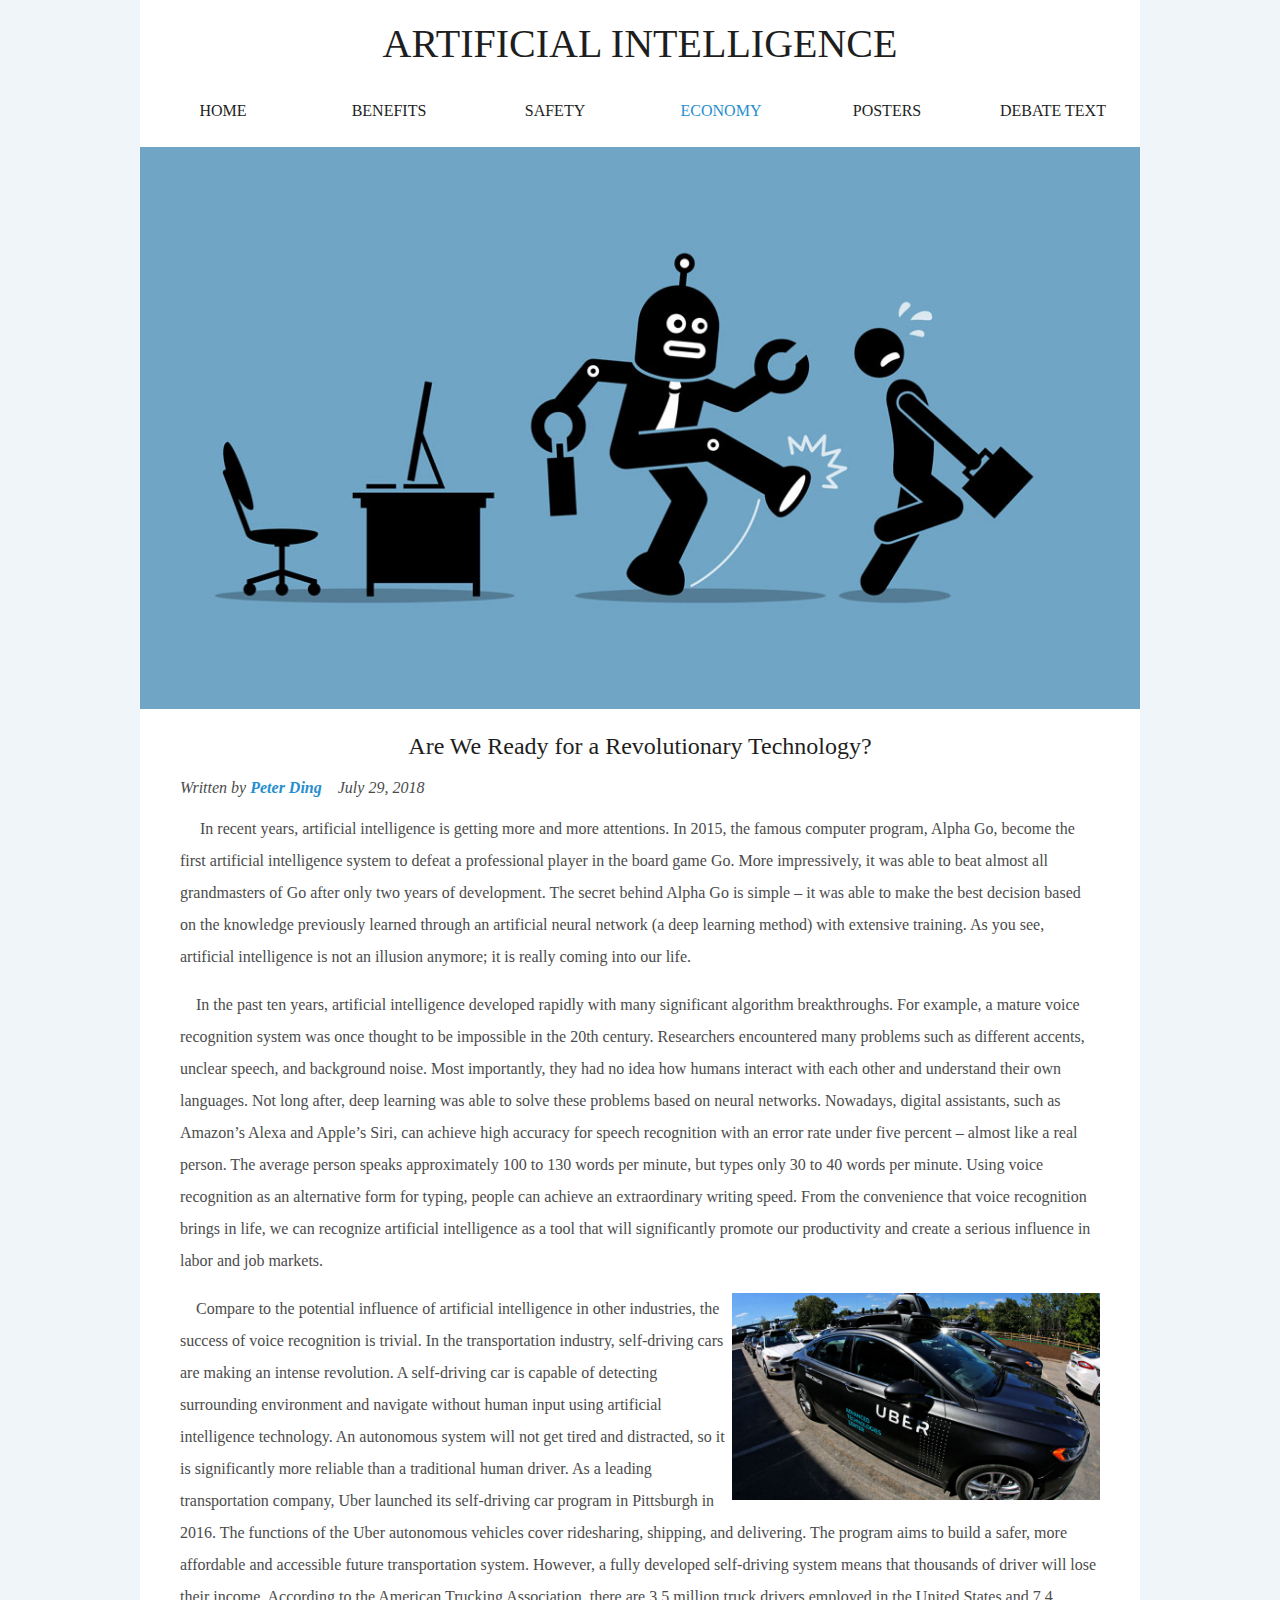
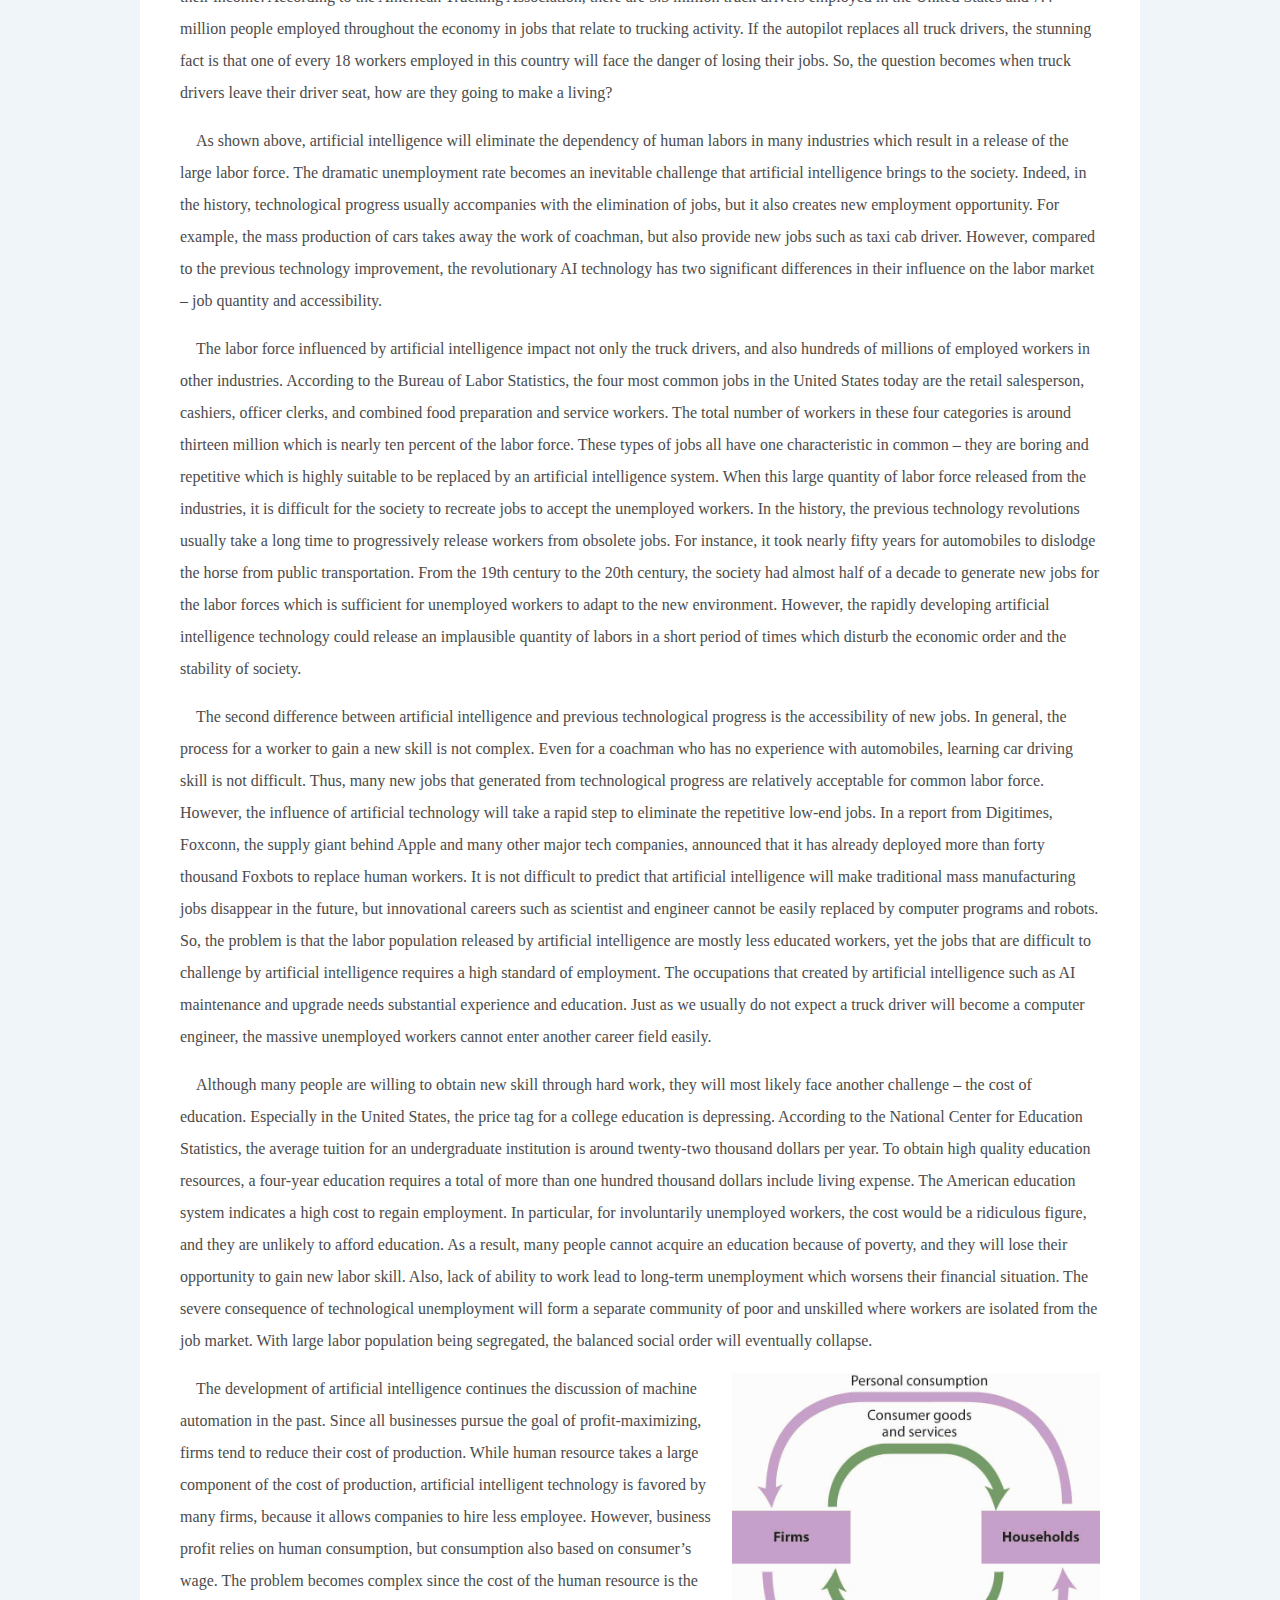
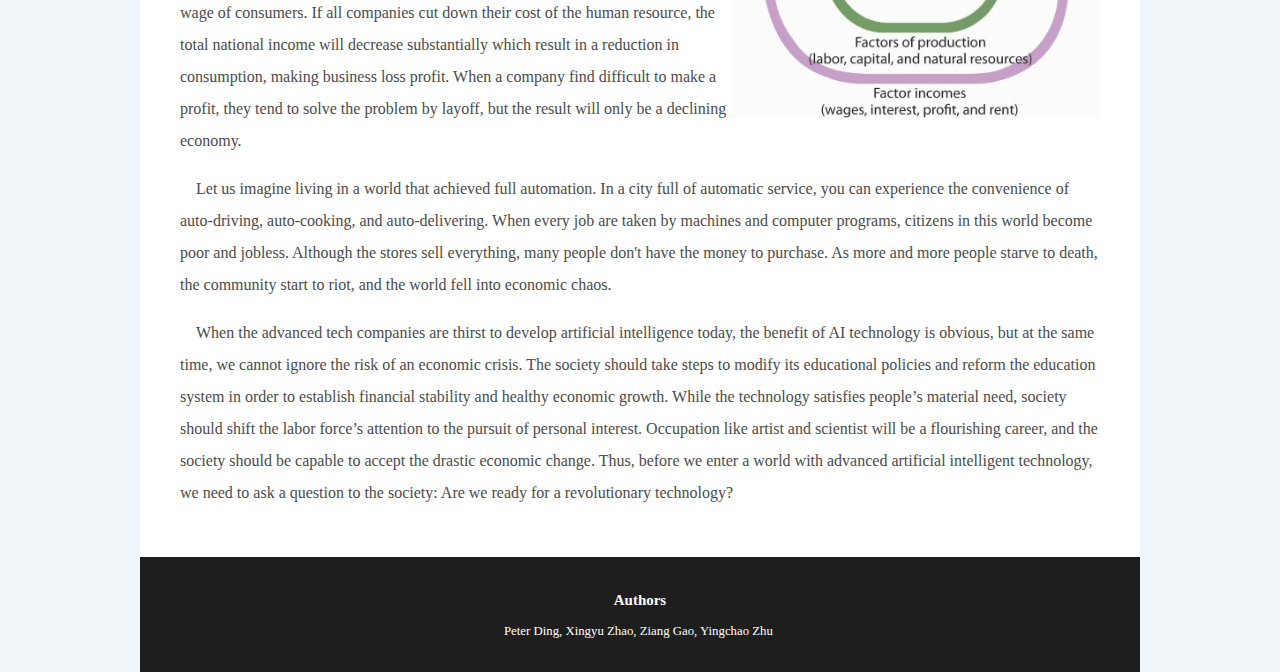
<file: myWeb/economy.html>
<!doctype html>
<html>
<head>
<meta charset="UTF-8">
<title>Economy</title>
<link href="styles/reponsive.css" rel="stylesheet" type="text/css">
</head>

<body>

<div id="wrapper">
  <header>
    <h1>Artificial Intelligence</h1>
    <nav>
      <h2 id="menulink"><a href="#navlinks">Menu </a></h2>
   	  <ul class="displayed" id="navlinks">
       	<li><a href="index.html">Home</a></li>
       	<li><a href="benefit.html">Benefits</a></li>
		<li><a href="safety.html">Safety</a></li>
		<li><a href="economy.html" class="thispage">Economy</a></li>
       	<li><a href="Posters.html">Posters</a></li>
     	<li><a href="debatetext.html">Debate Text </a></li>
   	  </ul>
    </nav>
  </header>
  <div id="hero">
<img src="images/unemployment.jpg" alt="index picture"/>
  </div>
  <article>
	<h2>Are We Ready for a Revolutionary Technology?</h2>
	<address> Written by <a href="mailto:dhn.peter1@gmail.com">Peter Ding</a>&emsp;July 29, 2018<br> 
	</address>
    <p align="left">
    &emsp; In recent years, artificial intelligence is getting more and more attentions. In 2015, the famous computer program, Alpha Go, become the first artificial intelligence system to defeat a professional player in the board game Go. More impressively, it was able to beat almost all grandmasters of Go after only two years of development. The secret behind Alpha Go is simple – it was able to make the best decision based on the knowledge previously learned through an artificial neural network (a deep learning method) with extensive training. As you see, artificial intelligence is not an illusion anymore; it is really coming into our life.</p>
    <p>&emsp;In the past ten years, artificial intelligence developed rapidly with many significant algorithm breakthroughs. For example, a mature voice recognition system was once thought to be impossible in the 20th century. Researchers encountered many problems such as different accents, unclear speech, and background noise. Most importantly, they had no idea how humans interact with each other and understand their own languages. Not long after, deep learning was able to solve these problems based on neural networks. Nowadays, digital assistants, such as Amazon&rsquo;s Alexa and Apple&rsquo;s Siri, can achieve high accuracy for speech recognition with an error rate under five percent – almost like a real person. The average person speaks approximately 100 to 130 words per minute, but types only 30 to 40 words per minute. Using voice recognition as an alternative form for typing, people can achieve an extraordinary writing speed. From the convenience that voice recognition brings in life, we can recognize artificial intelligence as a tool that will significantly promote our productivity and create a serious influence in labor and job markets.</p>
    <p><img src="images/uber_car_demo.jpg" alt="uber_car"/>&emsp;Compare to the potential influence of artificial intelligence in other industries, the success of voice recognition is trivial. In the transportation industry, self-driving cars are making an intense revolution. A self-driving car is capable of detecting surrounding environment and navigate without human input using artificial intelligence technology. An autonomous system will not get tired and distracted, so it is significantly more reliable than a traditional human driver. As a leading transportation company, Uber launched its self-driving car program in Pittsburgh in 2016. The functions of the Uber autonomous vehicles cover ridesharing, shipping, and delivering. The program aims to build a safer, more affordable and accessible future transportation system. However, a fully developed self-driving system means that thousands of driver will lose their income. According to the American Trucking Association, there are 3.5 million truck drivers employed in the United States and 7.4 million people employed throughout the economy in jobs that relate to trucking activity. If the autopilot replaces all truck drivers, the stunning fact is that one of every 18 workers employed in this country will face the danger of losing their jobs. So, the question becomes when truck drivers leave their driver seat, how are they going to make a living?</p>
    <p>&emsp;As shown above, artificial intelligence will eliminate the dependency of human labors in many industries which result in a release of the large labor force. The dramatic unemployment rate becomes an inevitable challenge that artificial intelligence brings to the society. Indeed, in the history, technological progress usually accompanies with the elimination of jobs, but it also creates new employment opportunity. For example, the mass production of cars takes away the work of coachman, but also provide new jobs such as taxi cab driver. However, compared to the previous technology improvement, the revolutionary AI technology has two significant differences in their influence on the labor market – job quantity and accessibility.</p>
    <p>&emsp;The labor force influenced by artificial intelligence impact not only the truck drivers, and also hundreds of millions of employed workers in other industries. According to the Bureau of Labor Statistics, the four most common jobs in the United States today are the retail salesperson, cashiers, officer clerks, and combined food preparation and service workers. The total number of workers in these four categories is around thirteen million which is nearly ten percent of the labor force. These types of jobs all have one characteristic in common – they are boring and repetitive which is highly suitable to be replaced by an artificial intelligence system. When this large quantity of labor force released from the industries, it is difficult for the society to recreate jobs to accept the unemployed workers. In the history, the previous technology revolutions usually take a long time to progressively release workers from obsolete jobs. For instance, it took nearly fifty years for automobiles to dislodge the horse from public transportation. From the 19th century to the 20th century, the society had almost half of a decade to generate new jobs for the labor forces which is sufficient for unemployed workers to adapt to the new environment. However, the rapidly developing artificial intelligence technology could release an implausible quantity of labors in a short period of times which disturb the economic order and the stability of society.</p>
    <p>&emsp;The second difference between artificial intelligence and previous technological progress is the accessibility of new jobs. In general, the process for a worker to gain a new skill is not complex. Even for a coachman who has no experience with automobiles, learning car driving skill is not difficult. Thus, many new jobs that generated from technological progress are relatively acceptable for common labor force. However, the influence of artificial technology will take a rapid step to eliminate the repetitive low-end jobs. In a report from Digitimes, Foxconn, the supply giant behind Apple and many other major tech companies, announced that it has already deployed more than forty thousand Foxbots to replace human workers. It is not difficult to predict that artificial intelligence will make traditional mass manufacturing jobs disappear in the future, but innovational careers such as scientist and engineer cannot be easily replaced by computer programs and robots. So, the problem is that the labor population released by artificial intelligence are mostly less educated workers, yet the jobs that are difficult to challenge by artificial intelligence requires a high standard of employment. The occupations that created by artificial intelligence such as AI maintenance and upgrade needs substantial experience and education. Just as we usually do not expect a truck driver will become a computer engineer, the massive unemployed workers cannot enter another career field easily.</p>
    <p>&emsp;Although many people are willing to obtain new skill through hard work, they will most likely face another challenge – the cost of education. Especially in the United States, the price tag for a college education is depressing. According to the National Center for Education Statistics, the average tuition for an undergraduate institution is around twenty-two thousand dollars per year. To obtain high quality education resources, a four-year education requires a total of more than one hundred thousand dollars include living expense. The American education system indicates a high cost to regain employment. In particular, for involuntarily unemployed workers, the cost would be a ridiculous figure, and they are unlikely to afford education. As a result, many people cannot acquire an education because of poverty, and they will lose their opportunity to gain new labor skill. Also, lack of ability to work lead to long-term unemployment which worsens their financial situation. The severe consequence of technological unemployment will form a separate community of poor and unskilled where workers are isolated from the job market. With large labor population being segregated, the balanced social order will eventually collapse.</p>
    <p><img src="images/economy.jpg" alt=""/>&emsp;The development of artificial intelligence continues the discussion of machine automation in the past. Since all businesses pursue the goal of profit-maximizing, firms tend to reduce their cost of production. While human resource takes a large component of the cost of production, artificial intelligent technology is favored by many firms, because it allows companies to hire less employee. However, business profit relies on human consumption, but consumption also based on consumer&rsquo;s wage. The problem becomes complex since the cost of the human resource is the wage of consumers. If all companies cut down their cost of the human resource, the total national income will decrease substantially which result in a reduction in consumption, making business loss profit. When a company find difficult to make a profit, they tend to solve the problem by layoff, but the result will only be a declining economy.</p>
    <p>&emsp;Let us imagine living in a world that achieved full automation. In a city full of automatic service, you can experience the convenience of auto-driving, auto-cooking, and auto-delivering. When every job are taken by machines and computer programs, citizens in this world become poor and jobless. Although the stores sell everything, many people don't have the money to purchase. As more and more people starve to death, the community start to riot, and the world fell into economic chaos.</p>
    <p>&emsp;When the advanced tech companies are thirst to develop artificial intelligence today, the benefit of AI technology is obvious, but at the same time, we cannot ignore the risk of an economic crisis. The society should take steps to modify its educational policies and reform the education system in order to establish financial stability and healthy economic growth. While the technology satisfies people&rsquo;s material need, society should shift the labor force&rsquo;s attention to the pursuit of personal interest. Occupation like artist and scientist will be a flourishing career, and the society should be capable to accept the drastic economic change. Thus, before we enter a world with advanced artificial intelligent technology, we need to ask a question to the society: Are we ready for a revolutionary technology?<br><br></p>
	</article>

  <footer>
  <h3>Authors</h3>
  <p>Peter Ding,&nbsp;Xingyu Zhao, Ziang Gao, Yingchao Zhu&nbsp;</p>
  </footer>
</div>

</body>
</html>
</file>
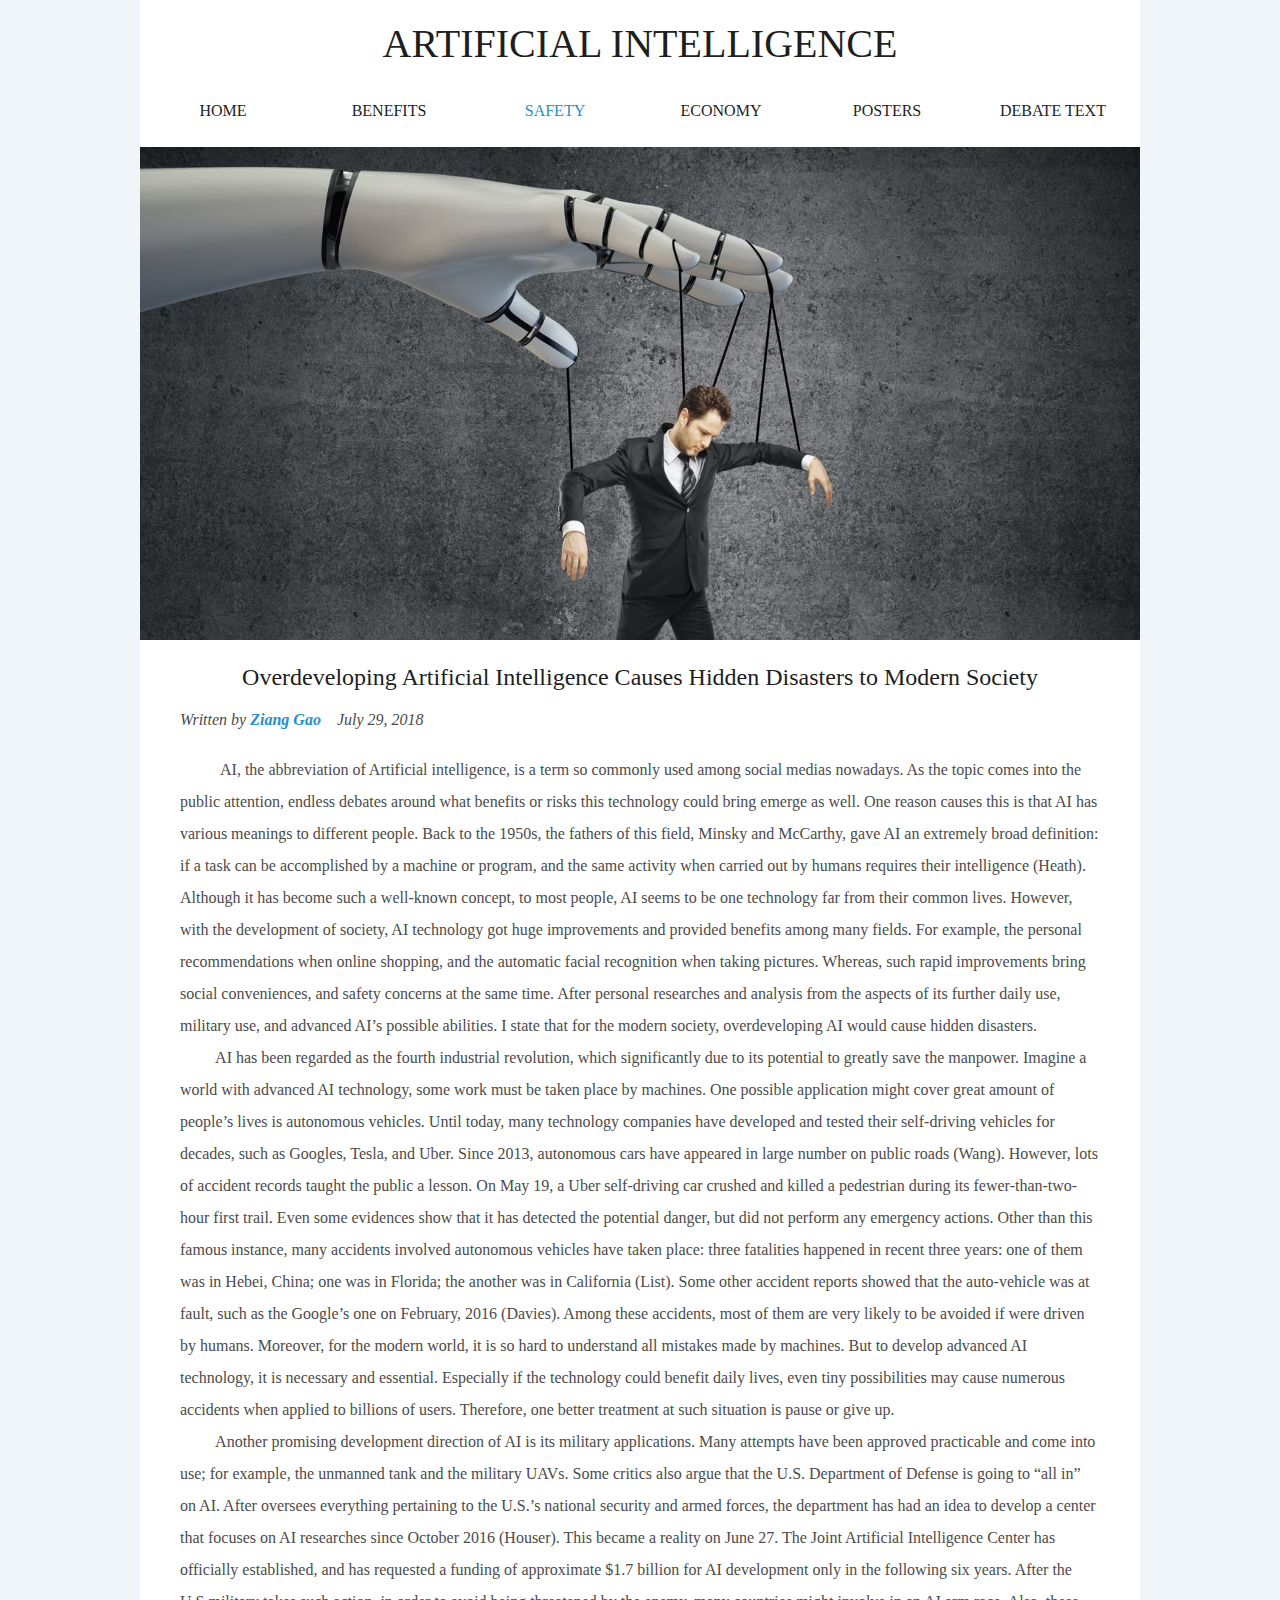
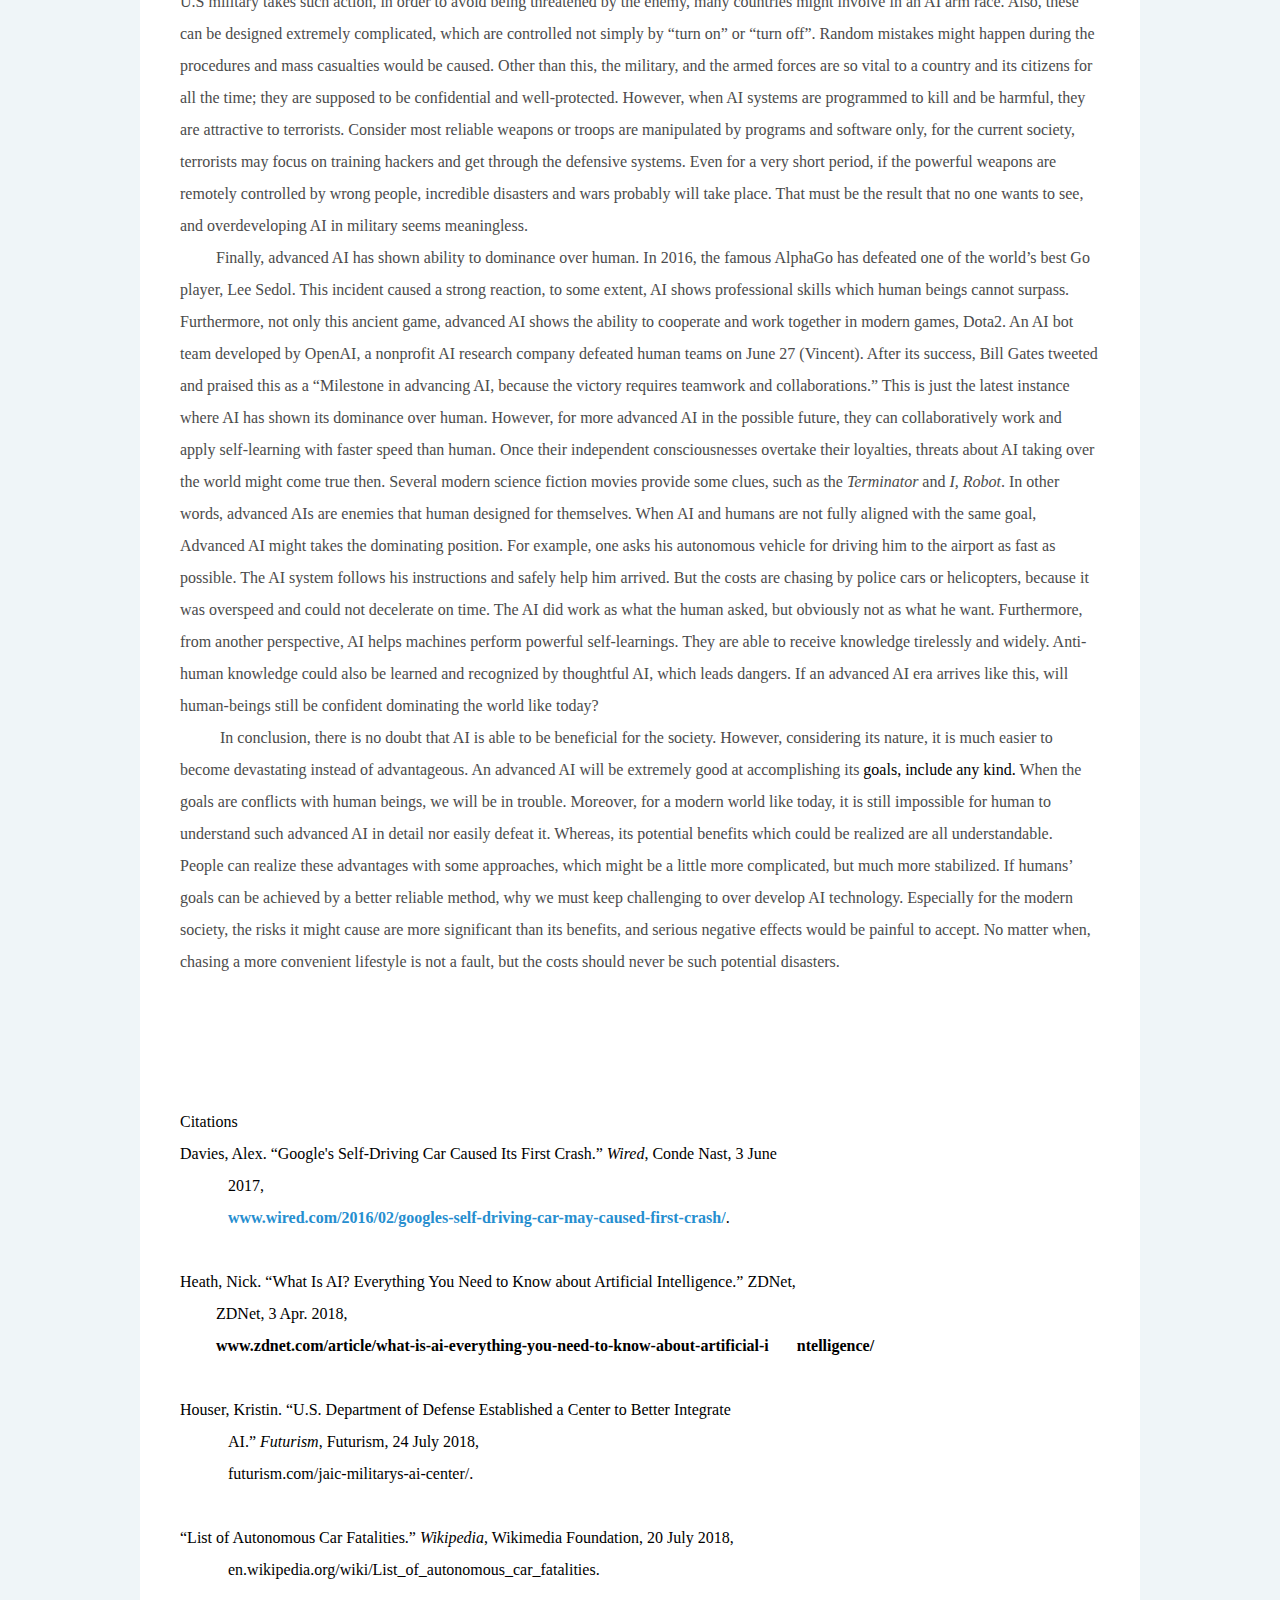
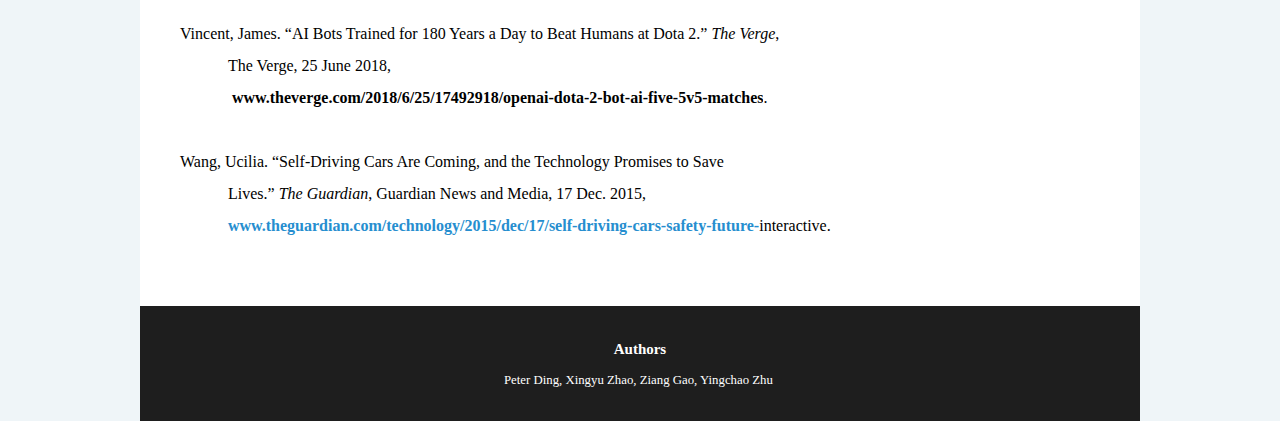
<file: myWeb/safety.html>
<!doctype html>
<html>
<head>
<meta charset="UTF-8">
<title>Safety</title>
<link href="styles/reponsive.css" rel="stylesheet" type="text/css">
<style type="text/css">
<!--
p.MsoNormal {
margin:0in;
margin-bottom:.0001pt;
font-size:12.0pt;
font-family:"Times New Roman";
}
-->
</style>
</head>

<body>

<div id="wrapper">
  <header>
    <h1>Artificial Intelligence </h1>
    <nav>
      <h2 id="menulink"><a href="#navlinks">Menu </a></h2>
   	  <ul class="displayed" id="navlinks">
       	<li><a href="index.html">Home</a></li>
       	<li><a href="benefit.html">Benefits</a></li>
		<li><a href="safety.html" class="thispage">Safety</a></li>
		<li><a href="economy.html">Economy</a></li>
       	<li><a href="Posters.html">Posters</a></li>
     	<li><a href="debatetext.html">Debate Text </a></li>
      	</ul>
    </nav>
  </header>
	  <div id="hero">
<img src="images/safety_cover.jpg" alt="index picture"/>
  </div>
	<article>
	<h2>Overdeveloping Artificial Intelligence Causes Hidden Disasters to Modern Society</h2>
	<address> Written by <a href="mailto:zianggao@ucsb.edu">Ziang Gao</a>&emsp;July 29, 2018<br> 
	</address>

    <p class="MsoNormal" style="line-height:19.0pt;text-autospace:none;">&nbsp;</p>
    <p class="MsoNormal" style="line-height:200%;text-autospace:none;">          AI, the abbreviation of Artificial intelligence, is a term so commonly used among social medias nowadays. As the topic comes into the public attention, endless debates around what benefits or risks this technology could bring emerge as well. One reason causes this is that AI has various meanings to different people. Back to the 1950s, the fathers of this field, Minsky and McCarthy, gave AI an extremely broad definition: if a task can be accomplished by a machine or program, and the same activity when carried out by humans requires their intelligence (Heath). Although it has become such a well-known concept, to most people, AI seems to be one technology far from their common lives. However, with the development of society, AI technology got huge improvements and provided benefits among many fields. For example, the personal recommendations when online shopping, and the automatic facial recognition when taking pictures. Whereas, such rapid improvements bring social conveniences, and safety concerns at the same time. After personal researches and analysis from the aspects of its further daily use, military use, and advanced AI&rsquo;s possible abilities. I state that for the modern society, overdeveloping AI would cause hidden disasters. </p>
    <p class="MsoNormal" style="line-height:200%;text-autospace:none;">         AI has been regarded as the fourth industrial revolution, which significantly due to its potential to greatly save the manpower. Imagine a world with advanced AI technology, some work must be taken place by machines. One possible application might cover great amount of people&rsquo;s lives is autonomous vehicles. Until today, many technology companies have developed and tested their self-driving vehicles for decades, such as Googles, Tesla, and Uber. Since 2013, autonomous cars have appeared in large number on public roads (Wang). However, lots of accident records taught the public a lesson. On May 19, a Uber self-driving car crushed and killed a pedestrian during its fewer-than-two-hour first trail. Even some evidences show that it has detected the potential danger, but did not perform any emergency actions. Other than this famous instance, many accidents involved autonomous vehicles have taken place: three fatalities happened in recent three years: one of them was in Hebei, China; one was in Florida; the another was in California (List). Some other accident reports showed that the auto-vehicle was at fault, such as the Google&rsquo;s one on February, 2016 (Davies). Among these accidents, most of them are very likely to be avoided if were driven by humans. Moreover, for the modern world, it is so hard to understand all mistakes made by machines. But to develop advanced AI technology, it is necessary and essential. Especially if the technology could benefit daily lives, even tiny possibilities may cause numerous accidents when applied to billions of users. Therefore, one better treatment at such situation is pause or give up.</p>
    <p class="MsoNormal" style="line-height:200%;text-autospace:none;">         Another promising development direction of AI is its military applications. Many attempts have been approved practicable and come into use; for example, the unmanned tank and the military UAVs. Some critics also argue that the U.S. Department of Defense is going to &ldquo;all in&rdquo; on AI. After oversees everything pertaining to the U.S.&rsquo;s national security and armed forces, the department has had an idea to develop a center that focuses on AI researches since October 2016 (Houser). This became a reality on June 27. The Joint Artificial Intelligence Center has officially established, and has requested a funding of approximate $1.7 billion for AI development only in the following six years. After the U.S military takes such action, in order to avoid being threatened by the enemy, many countries might involve in an AI arm race. Also, these can be designed extremely complicated, which are controlled not simply by &ldquo;turn on&rdquo; or &ldquo;turn off&rdquo;. Random mistakes might happen during the procedures and mass casualties would be caused. Other than this, the military, and the armed forces are so vital to a country and its citizens for all the time; they are supposed to be confidential and well-protected. However, when AI systems are programmed to kill and be harmful, they are attractive to terrorists. Consider most reliable weapons or troops are manipulated by programs and software only, for the current society, terrorists may focus on training hackers and get through the defensive systems. Even for a very short period, if the powerful weapons are remotely controlled by wrong people, incredible disasters and wars probably will take place. That must be the result that no one wants to see, and overdeveloping AI in military seems meaningless.</p>
    <p class="MsoNormal" style="line-height:200%;text-autospace:none;">         Finally, advanced AI has shown ability to dominance over human. In 2016, the famous AlphaGo has defeated one of the world&rsquo;s best Go player, Lee Sedol. This incident caused a strong reaction, to some extent, AI shows professional skills which human beings cannot surpass. Furthermore, not only this ancient game, advanced AI shows the ability to cooperate and work together in modern games, Dota2. An AI bot team developed by OpenAI, a nonprofit AI research company defeated human teams on June 27 (Vincent). After its success, Bill Gates tweeted and praised this as a &ldquo;Milestone in advancing AI, because the victory requires teamwork and collaborations.&rdquo; This is just the latest instance where AI has shown its dominance over human. However, for more advanced AI in the possible future, they can collaboratively work and apply self-learning with faster speed than human. Once their independent consciousnesses overtake their loyalties, threats about AI taking over the world might come true then. Several modern science fiction movies provide some clues, such as the <em>Terminator</em> and <em>I, Robot</em>. In other words, advanced AIs are enemies that human designed for themselves. When AI and humans are not fully aligned with the same goal, Advanced AI might takes the dominating position. For example, one asks his autonomous vehicle for driving him to the airport as fast as possible. The AI system follows his instructions and safely help him arrived. But the costs are chasing by police cars or helicopters, because it was overspeed and could not decelerate on time. The AI did work as what the human asked, but obviously not as what he want. Furthermore, from another perspective, AI helps machines perform powerful self-learnings. They are able to receive knowledge tirelessly and widely. Anti-human knowledge could also be learned and recognized by thoughtful AI, which leads dangers. If an advanced AI era arrives like this, will human-beings still be confident dominating the world like today?</p>
    <p class="MsoNormal" style="line-height:200%;text-autospace:none;">          In conclusion, there is no doubt that AI is able to be beneficial for the society. However, considering its nature, it is much easier to become devastating instead of advantageous. An advanced AI will be extremely good at accomplishing its <span style="color:black; ">goals, include any kind. </span>When the goals are conflicts with human beings, we will be in trouble. Moreover, for a modern world like today, it is still impossible for human to understand such advanced AI in detail nor easily defeat it. Whereas, its potential benefits which could be realized are all understandable. People can realize these advantages with some approaches, which might be a little more complicated, but much more stabilized. If humans&rsquo; goals can be achieved by a better reliable method, why we must keep challenging to over develop AI technology. Especially for the modern society, the risks it might cause are more significant than its benefits, and serious negative effects would be painful to accept. No matter when, chasing a more convenient lifestyle is not a fault, but the costs should never be such potential disasters.</p>
    <p class="MsoNormal" style="line-height:200%;text-autospace:none;">&nbsp;</p>
    <p class="MsoNormal" style="line-height:200%;text-autospace:none;">&nbsp;</p>
    <p class="MsoNormal" style="line-height:200%;text-autospace:none;">&nbsp;</p>
    <p class="MsoNormal" style="line-height:200%;text-autospace:none;">&nbsp;</p>
    <p class="MsoNormal" style="line-height:200%;text-autospace:none;"><span style="color:black; ">Citations</span></p>
    <p class="MsoNormal"><span style="color:black; background:white; ">Davies, Alex. &ldquo;Google's Self-Driving Car Caused Its First Crash.&rdquo;&nbsp;<em>Wired</em>, Conde Nast, 3 June </span></p>
    <p class="MsoNormal" style="text-indent:.5in;"><span style="color:black; background:white; ">2017,</span></p>
    <p class="MsoNormal" style="text-indent:.5in;"><a href="http://www.wired.com/2016/02/googles-self-driving-car-may-caused-first-crash/"><span style="background:white; ">www.wired.com/2016/02/googles-self-driving-car-may-caused-first-crash/</span></a><span style="color:black; background:white; ">.</span></p>
    <p class="MsoNormal" style="text-indent:.5in;"><span style="color:black; ">&nbsp;</span></p>
    <p class="MsoNormal" style="text-autospace:none;"><span style="color:black; ">Heath, Nick. &ldquo;What Is AI? Everything You Need to Know about Artificial Intelligence.&rdquo; ZDNet, </span></p>
    <p class="MsoNormal" style="text-autospace:none;"><span style="color:black; ">         ZDNet, 3 Apr. 2018,</span></p>
    <p class="MsoNormal" style="text-autospace:none;"><span style="color:black; ">         </span><a href="http://www.zdnet.com/article/what-is-ai-everything-you-need-to-know-about-artificial-i%09ntelligence/"><span style="color:black; ">www.zdnet.com/article/what-is-ai-everything-you-need-to-know-about-artificial-i       ntelligence/</span></a><span style="color:black; "> </span></p>
    <p class="MsoNormal" style="text-autospace:none;"><span style="color:black; ">&nbsp;</span></p>
    <p class="MsoNormal"><span style="color:black; background:white; ">Houser, Kristin. &ldquo;U.S. Department of Defense Established a Center to Better Integrate</span></p>
    <p class="MsoNormal" style="text-indent:.5in;"><span style="color:black; background:white; ">AI.&rdquo;&nbsp;<em>Futurism</em>, Futurism, 24 July 2018, </span></p>
    <p class="MsoNormal" style="text-indent:.5in;"><span style="color:black; background:white; ">futurism.com/jaic-militarys-ai-center/.</span></p>
    <p class="MsoNormal" style="text-indent:.5in;"><span style="color:black; ">&nbsp;</span></p>
    <p class="MsoNormal"><span style="color:black; background:white; ">&ldquo;List of Autonomous Car Fatalities.&rdquo;&nbsp;<em>Wikipedia</em>, Wikimedia Foundation, 20 July 2018, </span></p>
    <p class="MsoNormal" style="text-indent:.5in;"><span style="color:black; background:white; ">en.wikipedia.org/wiki/List_of_autonomous_car_fatalities.</span></p>
    <p class="MsoNormal" style="text-indent:.5in;"><span style="color:black; background:white; ">&nbsp;</span></p>
    <p class="MsoNormal"><span style="color:black; background:white; ">Vincent, James. &ldquo;AI Bots Trained for 180 Years a Day to Beat Humans at Dota 2.&rdquo;&nbsp;<em>The Verge</em>, </span></p>
    <p class="MsoNormal" style="text-indent:.5in;"><span style="color:black; background:white; ">The Verge, 25 June 2018,</span></p>
    <p class="MsoNormal" style="text-indent:.5in;"><span style="color:black; background:white; "> </span><a href="http://www.theverge.com/2018/6/25/17492918/openai-dota-2-bot-ai-five-5v5-matches"><span style="color:black; background:white; ">www.theverge.com/2018/6/25/17492918/openai-dota-2-bot-ai-five-5v5-matches</span></a><span style="color:black; background:white; ">.</span></p>
    <p class="MsoNormal" style="text-indent:.5in;"><span style="color:black; ">&nbsp;</span></p>
    <p class="MsoNormal"><span style="color:black; background:white; ">Wang, Ucilia. &ldquo;Self-Driving Cars Are Coming, and the Technology Promises to Save </span></p>
    <p class="MsoNormal" style="text-indent:.5in;"><span style="color:black; background:white; ">Lives.&rdquo;&nbsp;<em>The Guardian</em>, Guardian News and Media, 17 Dec. 2015, </span></p>
    <p class="MsoNormal" style="margin-left:.5in;"><a href="http://www.theguardian.com/technology/2015/dec/17/self-driving-cars-safety-future-"><span style="background:white; ">www.theguardian.com/technology/2015/dec/17/self-driving-cars-safety-future-</span></a><span style="color:black; background:white; ">interactive.</span><span style="color:black; "> </span></p>
    <p class="MsoNormal"><span style="color:black; ">&nbsp;</span></p>
    <p class="MsoNormal" style="line-height:200%;">&nbsp;</p>
    </article>
<!--
  <main>Content for New main Tag Goes Here</main>
  <aside>Content for New aside Tag Goes Here</aside>
-->
  <footer>
  <h3>Authors</h3>
  <p>Peter Ding,&nbsp;Xingyu Zhao, Ziang Gao, Yingchao Zhu&nbsp;</p>
  </footer>
</div>

</body>
</html>
</file>
<file: myWeb/styles/reponsive.css>
@charset "UTF-8";
/* Simplify width and height calculations */
html{
	box-sizing: inherit;
}
*, *:before,
*:after {
    box-sizing: inherit;
}
#wrapper{
	width: 100%;
	margin-top: auto;
	margin-right: auto;
	margin-left: auto;
	margin-bottom: auto;
	max-width: 1000px;
	background-color: #FFFFFF;
}h1 {
	padding-top: 20px;
	padding-bottom: 20px;
	font-size: 2.5em;
	text-align: center;
	margin-top: 0px;
	margin-bottom: 0px;
	text-transform: uppercase;
}
h1, h2 {
	color: #1E1E1E;
	font-style: normal;
	font-weight: 400;
	text-align: center;
}
h2 {
	margin-top: 0.5 em;
	font-size: 2.25 em;
}
a {
	font-weight: bold;
	text-decoration: none;
}
a:link {
	color: #268ECF;
}
a:visited {
	color: #28B2C5;
}
a:active {
	color: #3653BC;
	text-decoration: underline;
}
a:hover {
	color: #3653BC;
	text-decoration: underline;
}
a:focus {
	color: #3653BC;
	text-decoration: underline;
}
#menulink {
	margin: 0;
	text-align: center;
	background-color: #1E1E1E;
}
#menulink a {
	color: white;
	font-weight: 200;
	text-decoration: none;
	text-transform: uppercase;
	display: block;
	padding-top: 0.1em;
	padding-bottom: 0.1em;
}
#navlinks {
	margin: 0;
	padding: 0;
	width: 100%;
	text-align: center;
	list-style-type: none;
	background-color: #000000;
	background-color: rgba(0,0,0,0.65);
	position: absolute;
	-webkit-transition: all ease-out 0.5s;
	transition: all ease-out 0.5s;
}
#navlinks a:hover, #navlinks a:active, #navlinks a:focus, #navlinks a.thispage {
	color: #268ECF;
}
#navlinks.displayed {
	z-index: 1;
}
#navlinks.start {
	display: none;
}
#navlinks.collapsed {
	top: -12 em;
	opacity: 0;
}
#navlinks a {
	display: block;
	padding-top: 10px;
	padding-bottom: 10px;
	color: white;
	font-weight: 400;
	text-decoration: none;
	text-transform: uppercase;
}
main {
	margin-left: 4%;
	margin-right: 4%;
}
body {
	margin: 0;
	color: #4B4B4B;
	font-family: Baskerville, "Palatino Linotype", Palatino, "Century Schoolbook L", "Times New Roman", serif;
	font-style: normal;
	font-weight: 400;
	font-size: 1em;
	background-color: #EFF5F8;
}
figure img {
	max-width: 100%;
}
figure figcaption {
	display: block;
	margin-top: 0.5 em;
	font-size: 0.75 em;
}
figure {
	width: 400 px;
	max-width: 92%;
	display: block;
	margin-left: auto;
	margin-right: auto;
	padding-top: 20 px;
	padding-bottom: 20 px;
}
#hero img {
	width: 100%;
	display: block;
}
#hero p {
	color: #268ECF;
	font-weight: 600;
	font-size: 1em;
	border-bottom-width: 3px;
	border-bottom-style: solid;
	padding-right: 4%;
	padding-left: 4%;
	padding-bottom: 20px;
}
main img {
	margin-left: 8%;
	max-width: 84%;
	margin-right: 8%;
}

footer {
    padding-top: 20px;
    padding-bottom: 20px;
    background-color: #1E1E1E;
    color: white;
    font-size: 0.8em;
    text-align: center;
}
.thispage {
}
#hero {
	position: relative;
	top: auto;
}
#wrapper article {
	margin-left: 4%;
	margin-right: 4%;
}
#wrapper article p {
	line-height: 200%;
	display: block;
}
#wrapper article h2 {
	margin-top: 1em;
}
article address a {
	display: inline-block;
	font-style: italic;
}
article p img {
	max-width: 40%;
	display: block;
}
#wrapper posters figure {
	display: block;
	align-content: center;
	width: 50
%;
	width: 50%;
	max-width: 50%;
}
#wrapper posters p {
	margin-left: 20%;
	margin-right: 20%;
}
posters figure figcaption {
	font-size: 12px;
	text-transform: none;
}
article figure img {
	margin-left: 10em;
	width: 50%;
}
main p {
	line-height: 150%;
}
#wrapper article {
	width: 92%;
}

@media (min-width: 700px){
#menulink {
	display: none;
}
#navlinks {
	max-width: 1000px;
	position: static;
	background-color: transparent;
	margin-top: 0px;
	padding-bottom: 60px;
}
#navlinks.collapsed {
	opacity: 1;
}
#navlinks a {
	width: 16.6%;
	margin: 0;
	padding-top: 15px;
	padding-bottom: 15px;
	color: #1E1E1E;
	float: left;
}
#hero p {
	width: 32%;
	padding-top: 10px;
	padding-left: 10px;
	padding-right: 10px;
	position: absolute;
	top: 130px;
	left: 60%;
	color: white;
	border-width: 4px;
	border-style: solid;
	padding-bottom: 10px;
}
main {
	width: 60%;
}
aside {
	width: 28%;
	margin-left: 0;
}
main, aside {
	margin-top: 30px;
	margin-bottom: 30px;
	float: right;
	font-size: 0.875 em;
}
footer {
	clear: left;
}
#hero {
	padding: 0;
	margin-top: 0px;
	margin-right: 0px;
	margin-left: 0px;
	margin-bottom: 0px;
	position: relative;
}
article p img {
	float: right;
	margin-left: auto;
	margin-right: auto;
	display: block;
	width: 65%;
}
}
</file>
